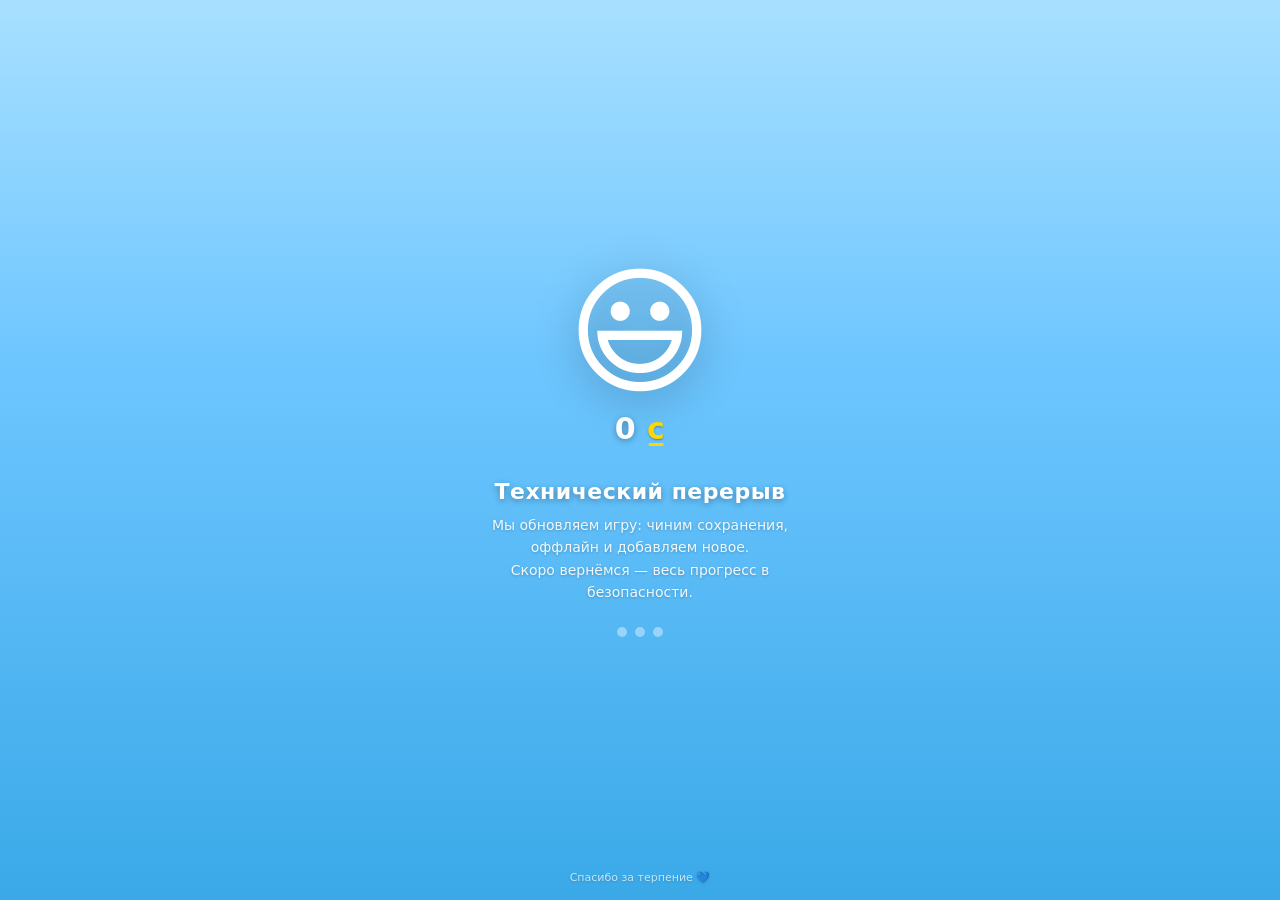
<file: index.html>
<!DOCTYPE html>
<html lang="ru">
<head>
<meta charset="UTF-8">
<meta name="viewport" content="width=device-width, initial-scale=1.0, user-scalable=no, viewport-fit=cover">
<meta name="theme-color" content="#3aa9e8">
<title>Смайлик Кликер — технический перерыв</title>
<script src="https://telegram.org/js/telegram-web-app.js"></script>
<style>
  * { box-sizing: border-box; margin: 0; padding: 0; -webkit-tap-highlight-color: transparent; }
  html, body {
    height: 100%;
    font-family: 'Segoe UI', system-ui, -apple-system, sans-serif;
    user-select: none;
    overflow: hidden;
  }
  body {
    background: linear-gradient(180deg, #a8e0ff 0%, #6ec6ff 40%, #3aa9e8 100%);
    color: #fff;
    display: flex;
    flex-direction: column;
    align-items: center;
    justify-content: center;
    height: 100vh;
    height: 100dvh;
    padding: 24px;
    text-align: center;
  }

  .smiley {
    font-size: 140px;
    line-height: 1;
    filter: drop-shadow(0 8px 20px rgba(0,0,0,0.3));
    animation: breathe 3s ease-in-out infinite;
    cursor: pointer;
  }
  .smiley:active { transform: scale(0.92); transition: transform 0.1s; }
  @keyframes breathe {
    0%, 100% { transform: scale(1) rotate(0deg); }
    50%      { transform: scale(1.08) rotate(-3deg); }
  }

  .counter {
    font-size: 30px;
    font-weight: 800;
    margin-top: 8px;
    text-shadow: 0 2px 6px rgba(0,0,0,0.3);
    letter-spacing: 0.5px;
    min-height: 40px;
  }
  .counter .coin {
    display: inline-block;
    font-weight: 900;
    color: #ffd700;
    text-shadow: 0 1px 2px rgba(0,0,0,0.3);
    position: relative;
    line-height: 1;
  }
  .counter .coin::after {
    content: '';
    position: absolute;
    bottom: -2px; left: 50%; transform: translateX(-50%);
    width: 80%; height: 3px;
    background: #ffd700; border-radius: 2px;
  }

  .title {
    font-size: 22px;
    font-weight: 800;
    margin-top: 28px;
    text-shadow: 0 2px 6px rgba(0,0,0,0.3);
    letter-spacing: 0.5px;
  }

  .subtitle {
    font-size: 14px;
    opacity: 0.9;
    margin-top: 10px;
    line-height: 1.6;
    max-width: 320px;
    text-shadow: 0 1px 3px rgba(0,0,0,0.25);
  }

  .dots {
    display: flex;
    gap: 8px;
    margin-top: 24px;
  }
  .dot {
    width: 10px; height: 10px;
    border-radius: 50%;
    background: #fff;
    opacity: 0.4;
    animation: dotPulse 1.4s ease-in-out infinite;
  }
  .dot:nth-child(2) { animation-delay: 0.2s; }
  .dot:nth-child(3) { animation-delay: 0.4s; }
  @keyframes dotPulse {
    0%, 100% { opacity: 0.3; transform: scale(1); }
    50%      { opacity: 1;   transform: scale(1.3); }
  }

  .footer {
    position: fixed;
    bottom: calc(16px + env(safe-area-inset-bottom));
    left: 0; right: 0;
    text-align: center;
    font-size: 11px;
    opacity: 0.7;
    text-shadow: 0 1px 3px rgba(0,0,0,0.25);
    padding: 0 16px;
  }

  /* ===== Кнопка предрелиза (только для тестера) ===== */
  #tester-pre-btn {
    display: none;
    position: fixed;
    top: calc(20px + env(safe-area-inset-top));
    right: 16px;
    z-index: 100;
    background: linear-gradient(90deg, #ff8c00, #ffd700);
    color: #1a1a2e;
    border: 2px solid #ffd700;
    border-radius: 14px;
    padding: 10px 14px;
    font-size: 13px;
    font-weight: 800;
    cursor: pointer;
    box-shadow: 0 6px 20px rgba(0,0,0,0.3);
    font-family: inherit;
  }
  #tester-pre-btn:active {
    transform: scale(0.95);
  }
</style>
</head>
<body>

  <!-- Кнопка предрелиза (скрыта, показывается тестеру) -->
  <button id="tester-pre-btn" onclick="location.href='index-pre.html'">🧪 Предрелиз</button>

  <div class="smiley" id="smiley">😃</div>
  <div class="counter" id="counter">0 <span class="coin">c</span></div>

  <div class="title">Технический перерыв</div>
  <div class="subtitle">
    Мы обновляем игру: чиним сохранения, оффлайн и добавляем новое.<br>
    Скоро вернёмся — весь прогресс в безопасности.
  </div>

  <div class="dots">
    <div class="dot"></div>
    <div class="dot"></div>
    <div class="dot"></div>
  </div>

  <div class="footer">Спасибо за терпение 💙</div>

<script>
  // Telegram init
  const tg = window.Telegram?.WebApp;
  if (tg) { try { tg.ready(); tg.expand(); } catch (e) {} }

  // ⚠️ НЕ трогаем localStorage (данные под 'smileyClickerSave_v5')

  /* ===== Проверка тестера → показать кнопку ===== */
  const TESTER_USERNAMES = ['bocck4056', 'DAN_1_HOMEP'];
  const TESTER_IDS = [];
  const user = tg?.initDataUnsafe?.user;
  const isTester = user && (
    (user.username && TESTER_USERNAMES.includes(user.username)) ||
    (user.id && TESTER_IDS.includes(user.id))
  );
  if (isTester) {
    const btn = document.getElementById('tester-pre-btn');
    if (btn) btn.style.display = 'block';
  }

  /* ===== Декоративный счётчик ===== */
  let count = 0;
  const counterEl = document.getElementById('counter');
  const smileyEl = document.getElementById('smiley');

  smileyEl.addEventListener('click', () => {
    count += 1;
    counterEl.innerHTML = count.toLocaleString('ru-RU').replace(/,/g, ' ') + ' <span class="coin">c</span>';
    if (tg?.HapticFeedback) {
      try { tg.HapticFeedback.impactOccurred('light'); } catch (e) {}
    }
    smileyEl.style.animation = 'none';
    void smileyEl.offsetWidth;
    smileyEl.style.animation = 'breathe 3s ease-in-out infinite';
  });
</script>
</body>
</html>
</file>
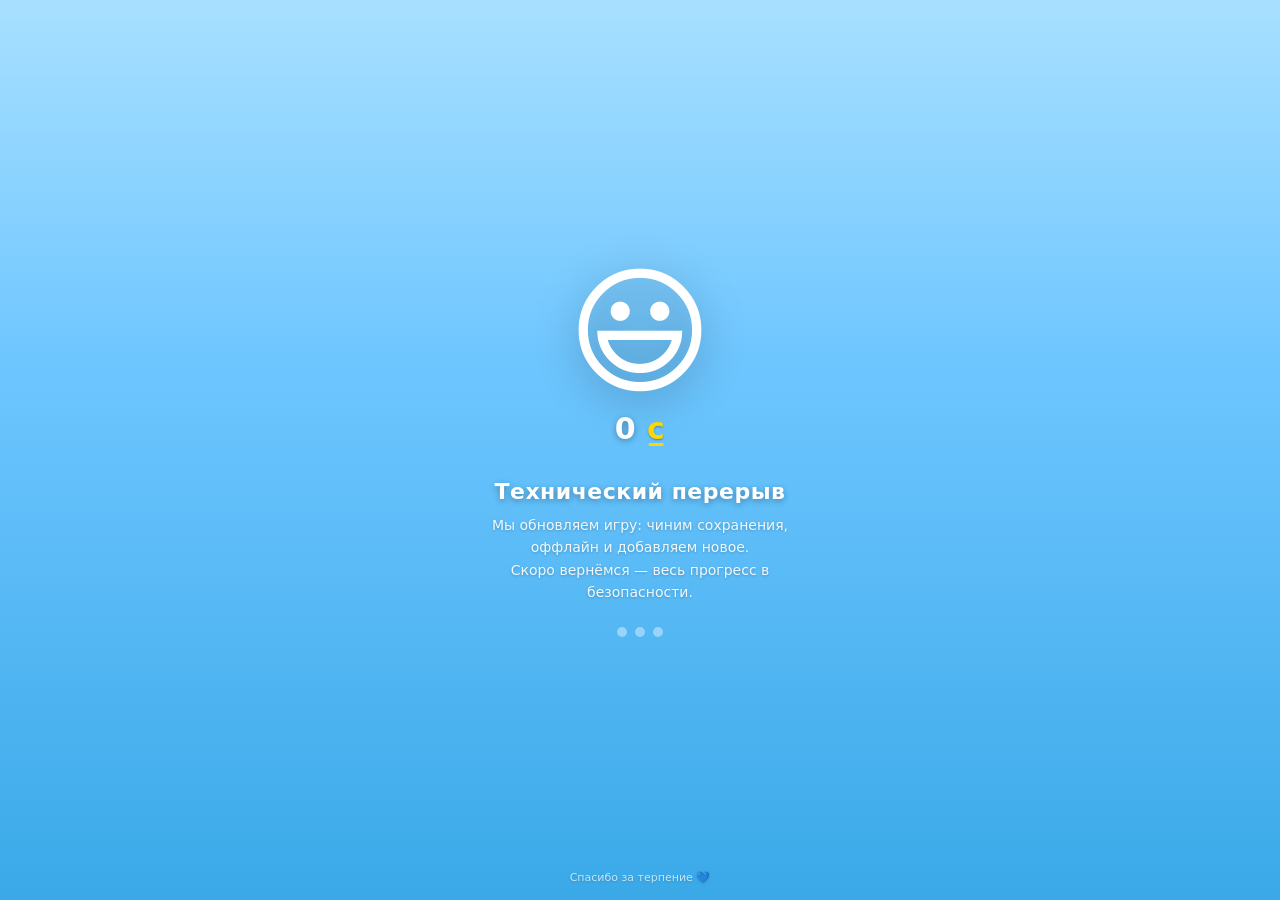
<file: index-fix.html>
<!DOCTYPE html>
<html lang="ru">
<head>
<meta charset="UTF-8">
<meta name="viewport" content="width=device-width, initial-scale=1.0, user-scalable=no, viewport-fit=cover">
<meta name="theme-color" content="#3aa9e8">
<title>Смайлик Кликер — технический перерыв</title>
<script src="https://telegram.org/js/telegram-web-app.js"></script>
<style>
  * { box-sizing: border-box; margin: 0; padding: 0; -webkit-tap-highlight-color: transparent; }
  html, body {
    height: 100%;
    font-family: 'Segoe UI', system-ui, -apple-system, sans-serif;
    user-select: none;
    overflow: hidden;
  }
  body {
    background: linear-gradient(180deg, #a8e0ff 0%, #6ec6ff 40%, #3aa9e8 100%);
    color: #fff;
    display: flex;
    flex-direction: column;
    align-items: center;
    justify-content: center;
    height: 100vh;
    height: 100dvh;
    padding: 24px;
    text-align: center;
  }

  /* Смайлик — «дышит» */
  .smiley {
    font-size: 140px;
    line-height: 1;
    filter: drop-shadow(0 8px 20px rgba(0,0,0,0.3));
    animation: breathe 3s ease-in-out infinite;
    cursor: pointer;
    user-select: none;
  }
  .smiley:active { transform: scale(0.92); transition: transform 0.1s; }
  @keyframes breathe {
    0%, 100% { transform: scale(1) rotate(0deg); }
    50%      { transform: scale(1.08) rotate(-3deg); }
  }

  /* Счётчик — декоративный */
  .counter {
    font-size: 30px;
    font-weight: 800;
    margin-top: 8px;
    text-shadow: 0 2px 6px rgba(0,0,0,0.3);
    letter-spacing: 0.5px;
    min-height: 40px;
  }
  .counter .coin {
    display: inline-block;
    font-weight: 900;
    color: #ffd700;
    text-shadow: 0 1px 2px rgba(0,0,0,0.3);
    position: relative;
    line-height: 1;
  }
  .counter .coin::after {
    content: '';
    position: absolute;
    bottom: -2px; left: 50%; transform: translateX(-50%);
    width: 80%; height: 3px;
    background: #ffd700; border-radius: 2px;
  }

  /* Заголовок */
  .title {
    font-size: 22px;
    font-weight: 800;
    margin-top: 28px;
    text-shadow: 0 2px 6px rgba(0,0,0,0.3);
    letter-spacing: 0.5px;
  }

  /* Подзаголовок */
  .subtitle {
    font-size: 14px;
    opacity: 0.9;
    margin-top: 10px;
    line-height: 1.6;
    max-width: 320px;
    text-shadow: 0 1px 3px rgba(0,0,0,0.25);
  }

  /* Точки-загрузка */
  .dots {
    display: flex;
    gap: 8px;
    margin-top: 24px;
  }
  .dot {
    width: 10px; height: 10px;
    border-radius: 50%;
    background: #fff;
    opacity: 0.4;
    animation: dotPulse 1.4s ease-in-out infinite;
  }
  .dot:nth-child(2) { animation-delay: 0.2s; }
  .dot:nth-child(3) { animation-delay: 0.4s; }
  @keyframes dotPulse {
    0%, 100% { opacity: 0.3; transform: scale(1); }
    50%      { opacity: 1;   transform: scale(1.3); }
  }

  /* Мелкий текст внизу */
  .footer {
    position: fixed;
    bottom: calc(16px + env(safe-area-inset-bottom));
    left: 0; right: 0;
    text-align: center;
    font-size: 11px;
    opacity: 0.7;
    text-shadow: 0 1px 3px rgba(0,0,0,0.25);
    padding: 0 16px;
  }
</style>
</head>
<body>

  <div class="smiley" id="smiley">😃</div>

  <div class="counter" id="counter">0 <span class="coin">c</span></div>

  <div class="title">Технический перерыв</div>
  <div class="subtitle">
    Мы обновляем игру: чиним сохранения, оффлайн и добавляем новое.<br>
    Скоро вернёмся — весь прогресс в безопасности.
  </div>

  <div class="dots">
    <div class="dot"></div>
    <div class="dot"></div>
    <div class="dot"></div>
  </div>

  <div class="footer">Спасибо за терпение 💙</div>

<script>
  // Telegram init (только для expand — чтобы заглушка была на весь экран)
  const tg = window.Telegram?.WebApp;
  if (tg) { try { tg.ready(); tg.expand(); } catch (e) {} }

  // ⚠️ ВАЖНО: НЕ трогаем localStorage. Никаких save/load/clear.
  // Данные игроков лежат под ключом 'smileyClickerSave' (или '_v5' — старый)
  // и останутся нетронутыми, пока мы их не перезапишем в новой версии.

  // Декоративный счётчик — просто «тикает» для живости.
  // Ничего не сохраняет, ни на что не влияет.
  let count = 0;
  const counterEl = document.getElementById('counter');
  const smileyEl = document.getElementById('smiley');

  smileyEl.addEventListener('click', () => {
    count += 1;
    counterEl.innerHTML = count.toLocaleString('ru-RU').replace(/,/g, ' ') + ' <span class="coin">c</span>';
    // лёгкая вибрация, если доступна
    if (tg?.HapticFeedback) {
      try { tg.HapticFeedback.impactOccurred('light'); } catch (e) {}
    }
    // «поп»-анимация
    smileyEl.style.animation = 'none';
    void smileyEl.offsetWidth;
    smileyEl.style.animation = 'breathe 3s ease-in-out infinite';
  });
</script>
</body>
</html>
</file>
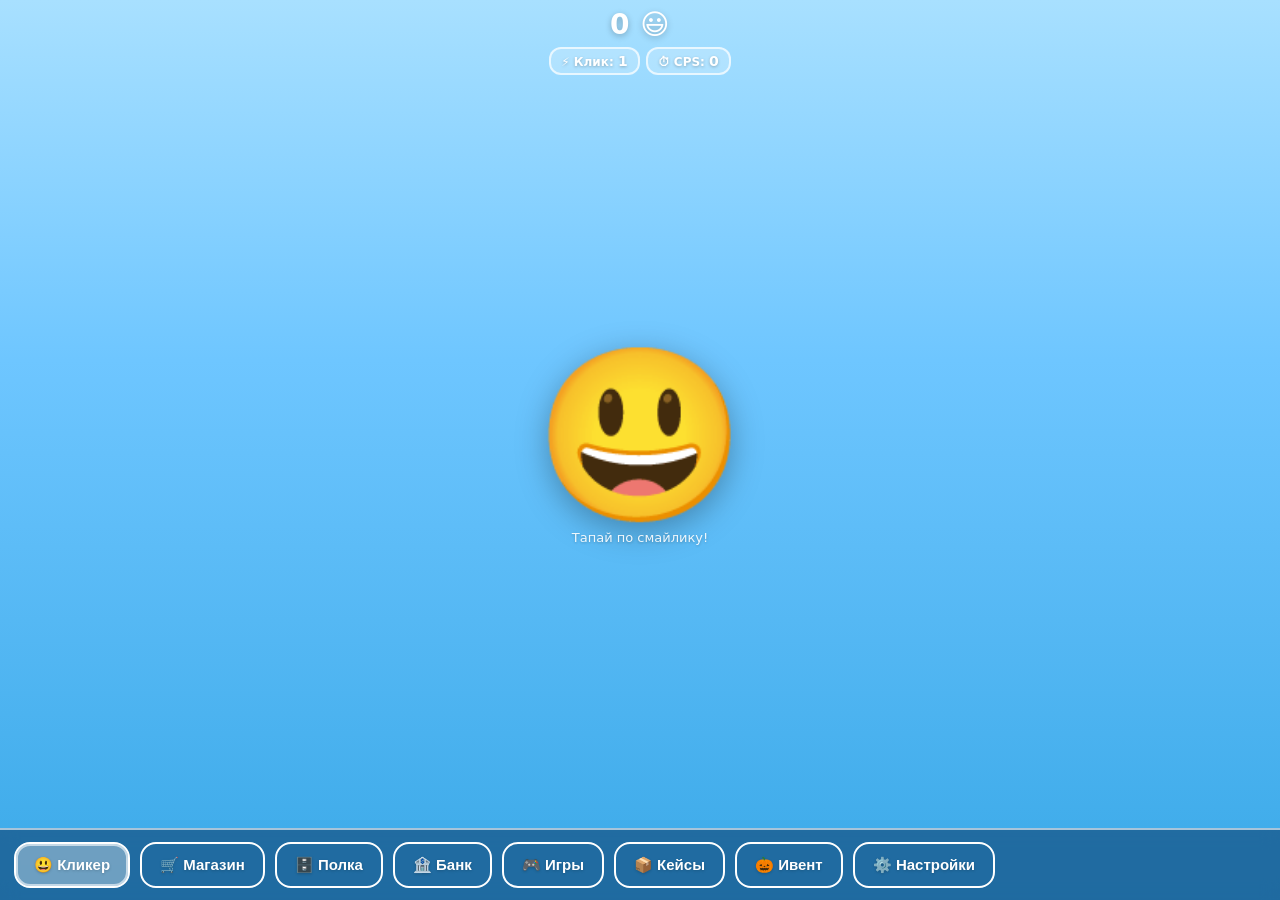
<file: index-old.html>
<!DOCTYPE html>
<html lang="ru">
<head>
<meta charset="UTF-8">
<meta name="viewport" content="width=device-width, initial-scale=1.0, user-scalable=no, viewport-fit=cover">
<title>Смайлик Кликер 😃</title>
<script src="https://telegram.org/js/telegram-web-app.js"></script>
<style>
  * { box-sizing: border-box; margin: 0; padding: 0; -webkit-tap-highlight-color: transparent; }
  html, body { height: 100%; font-family: 'Segoe UI', system-ui, -apple-system, sans-serif; user-select: none; overflow: hidden; }
  body {
    background: linear-gradient(180deg, #a8e0ff 0%, #6ec6ff 40%, #3aa9e8 100%);
    color: #fff; display: flex; flex-direction: column;
    height: 100vh; height: 100dvh; transition: background 0.5s ease; position: relative;
  }

  /* ===== Themes ===== */
  body.theme-winter   { background: linear-gradient(180deg, #e8f4ff 0%, #b8dfff 50%, #8fc7f0 100%); color: #234; }
  body.theme-winter .tab, body.theme-winter .btn { border-color: #4a7ab0; color: #234; }
  body.theme-winter .tab.active { background: rgba(74,122,176,0.25); }
  body.theme-winter .stat-pill { border-color: #4a7ab0; background: rgba(74,122,176,0.15); color: #234; }
  body.theme-winter .card { border-color: rgba(74,122,176,0.6); background: rgba(255,255,255,0.4); }
  body.theme-winter .tabs-wrap { background: rgba(200,225,245,0.8); border-top-color: #4a7ab0; }
  body.theme-winter .balance, body.theme-winter .section-title, body.theme-winter .buff-line { color: #234; }

  body.theme-autumn   { background: linear-gradient(180deg, #ffd89b 0%, #ff9e3d 50%, #d9691e 100%); }
  body.theme-autumn .tab, body.theme-autumn .btn { border-color: #fff3c0; color: #fff3c0; }
  body.theme-autumn .tabs-wrap { background: rgba(150, 60, 10, 0.65); border-top-color: #fff3c0; }

  body.theme-dark     { background: linear-gradient(180deg, #1a1a2e 0%, #16213e 50%, #0f0f1e 100%); }
  body.theme-dark .tab, body.theme-dark .btn { border-color: #7a7a9e; color: #c8c8e0; }
  body.theme-dark .card { border-color: rgba(122,122,158,0.5); background: rgba(60,60,90,0.3); }
  body.theme-dark .tabs-wrap { background: rgba(10,10,20,0.85); border-top-color: #7a7a9e; }
  body.theme-dark .stat-pill { border-color: #7a7a9e; background: rgba(60,60,90,0.3); }

  body.theme-halloween { background: linear-gradient(180deg, #1a0f00 0%, #3d1f00 40%, #6b2c00 100%); }
  body.theme-halloween .tab, body.theme-halloween .btn { border-color: #ff8c00; color: #ffd18c; }
  body.theme-halloween .tab.active { background: rgba(255,140,0,0.35); }
  body.theme-halloween .card { border-color: rgba(255,140,0,0.7); background: rgba(255,140,0,0.1); }
  body.theme-halloween .section-title { color: #ffb347; }
  body.theme-halloween .stat-pill { border-color: #ff8c00; background: rgba(255,140,0,0.2); }
  body.theme-halloween .tabs-wrap { background: rgba(40, 15, 0, 0.8); border-top-color: #ff8c00; }

  .weather-layer { position: fixed; inset: 0; pointer-events: none; z-index: 0; overflow: hidden; }
  .snowflake, .leaf, .spider { position: absolute; top: -50px; animation: fall linear infinite; }
  @keyframes fall { 0% { transform: translateY(-50px) rotate(0deg); opacity: 0.9; } 100% { transform: translateY(110vh) rotate(360deg); opacity: 0.6; } }
  @keyframes crawl { 0% { transform: translate(0,0) rotate(0deg); } 25% { transform: translate(30px, 50px) rotate(20deg); } 50% { transform: translate(-20px, 90px) rotate(-15deg); } 75% { transform: translate(40px, 130px) rotate(25deg); } 100% { transform: translate(0, 180px) rotate(0deg); } }

  header { text-align: center; padding: 8px 12px 4px; flex-shrink: 0; position: relative; z-index: 2; }
  .balance { font-size: 28px; font-weight: 800; text-shadow: 0 2px 6px rgba(0,0,0,0.25); letter-spacing: 0.5px; cursor: pointer; }
  .stats-block { margin-top: 6px; display: flex; justify-content: center; gap: 6px; flex-wrap: wrap; font-size: 12px; font-weight: 700; }
  .stat-pill { background: rgba(255,255,255,0.2); border: 2px solid rgba(255,255,255,0.7); border-radius: 12px; padding: 4px 10px; text-shadow: 0 1px 3px rgba(0,0,0,0.25); white-space: nowrap; }
  .stat-pill b { font-size: 14px; }
  .buff-line { font-size: 11px; opacity: 0.95; margin-top: 4px; text-shadow: 0 1px 3px rgba(0,0,0,0.25); min-height: 14px; }

  .content { flex: 1; overflow-y: auto; padding: 8px 12px 110px; min-height: 0; -webkit-overflow-scrolling: touch; position: relative; z-index: 1; }
  .content::-webkit-scrollbar { width: 0; }
  .main-centered { min-height: 100%; display: flex; flex-direction: column; align-items: center; justify-content: center; gap: 10px; padding: 10px 0; }

  #smiley { font-size: 170px; line-height: 1; background: transparent; border: none; cursor: pointer; filter: drop-shadow(0 8px 16px rgba(0,0,0,0.3)); transition: transform 0.08s; padding: 0; }
  #smiley:active { transform: scale(0.9); }
  #smiley.pop { animation: pop 0.18s ease; }
  @keyframes pop { 0% { transform: scale(1); } 50% { transform: scale(1.15) rotate(-4deg); } 100% { transform: scale(1); } }
  .click-hint { font-size: 13px; opacity: 0.9; text-shadow: 0 1px 3px rgba(0,0,0,0.25); }
  .float-num { position: fixed; pointer-events: none; font-weight: 800; font-size: 22px; color: #fff; text-shadow: 0 2px 6px rgba(0,0,0,0.4); animation: floatUp 0.9s ease-out forwards; z-index: 999; }
  @keyframes floatUp { 0% { transform: translate(-50%, 0) scale(1); opacity: 1; } 100% { transform: translate(-50%, -80px) scale(1.3); opacity: 0; } }

  .spider-burst { position: fixed; font-size: 26px; pointer-events: none; z-index: 998; animation: spiderRun 0.8s ease-out forwards; }
  @keyframes spiderRun { 0% { transform: translate(-50%,-50%) rotate(0deg) scale(1); opacity: 1; } 100% { transform: translate(calc(-50% + var(--dx)), calc(-50% + var(--dy))) rotate(var(--rot)) scale(0.6); opacity: 0; } }

  .card { background: rgba(255,255,255,0.15); border: 2px solid rgba(255,255,255,0.6); border-radius: 16px; padding: 12px 14px; margin-bottom: 10px; display: flex; align-items: center; justify-content: space-between; gap: 10px; backdrop-filter: blur(3px); }
  .card-info { flex: 1; min-width: 0; }
  .card-title { font-weight: 700; font-size: 15px; }
  .card-sub { font-size: 12px; opacity: 0.9; margin-top: 2px; }
  .btn { background: transparent; border: 2px solid #fff; border-radius: 14px; color: #fff; padding: 10px 14px; font-size: 14px; font-weight: 700; cursor: pointer; transition: background 0.15s, transform 0.1s; white-space: nowrap; text-shadow: 0 1px 3px rgba(0,0,0,0.2); }
  .btn:active { transform: scale(0.95); }
  .btn:disabled { opacity: 0.45; cursor: not-allowed; transform: none; }
  .btn.big { padding: 14px 22px; font-size: 16px; }
  .btn.danger { border-color: #ff9c9c; color: #ffdddd; }

  .reward-grid { display: grid; grid-template-columns: repeat(4, 1fr); gap: 8px; margin-bottom: 14px; }
  .reward-day { background: rgba(255,255,255,0.15); border: 2px solid rgba(255,255,255,0.6); border-radius: 14px; padding: 10px 4px; text-align: center; font-size: 12px; }
  .reward-day .day { font-weight: 800; font-size: 12px; opacity: 0.9; }
  .reward-day .amt { font-weight: 800; font-size: 13px; margin-top: 4px; word-break: break-all; }
  .reward-day.claimed { background: rgba(255,255,255,0.35); opacity: 0.65; }
  .reward-day.today { box-shadow: 0 0 0 3px #fff, 0 0 14px rgba(255,255,255,0.7); }
  .reward-day.claimed::after { content: '✓'; display: block; font-size: 11px; margin-top: 2px; }

  .codes-row { display: flex; gap: 8px; margin-bottom: 14px; }
  .codes-row input { flex: 1; background: rgba(255,255,255,0.15); border: 2px solid #fff; border-radius: 14px; color: #fff; padding: 12px 14px; font-size: 15px; outline: none; }
  .codes-row input::placeholder { color: rgba(255,255,255,0.7); }

  .case-visual { font-size: 80px; text-align: center; padding: 16px; animation: shake 2.5s infinite; }
  @keyframes shake { 0%, 90%, 100% { transform: rotate(0); } 92% { transform: rotate(-6deg) scale(1.05); } 94% { transform: rotate(6deg) scale(1.05); } 96% { transform: rotate(-4deg) scale(1.03); } 98% { transform: rotate(4deg) scale(1.03); } }
  .case-opening { font-size: 90px; text-align: center; padding: 20px; animation: spinpop 0.6s ease; }
  @keyframes spinpop { 0% { transform: rotate(0) scale(0.3); opacity: 0; } 60% { transform: rotate(360deg) scale(1.3); opacity: 1; } 100% { transform: rotate(720deg) scale(1); } }
  .drop-pool { display: flex; justify-content: center; gap: 14px; font-size: 28px; margin: 10px 0; flex-wrap: wrap; }
  .drop-pool .chance { font-size: 10px; display: block; text-align: center; opacity: 0.8; }

  .section-title { font-size: 14px; font-weight: 800; opacity: 0.95; margin: 6px 4px 8px; text-shadow: 0 1px 3px rgba(0,0,0,0.25); letter-spacing: 0.5px; }
  .slots { display: grid; grid-template-columns: repeat(auto-fill, minmax(80px, 1fr)); gap: 10px; margin-bottom: 8px; }
  .slot { aspect-ratio: 1; background: rgba(255,255,255,0.15); border: 2px dashed rgba(255,255,255,0.7); border-radius: 16px; display: flex; align-items: center; justify-content: center; font-size: 44px; cursor: pointer; transition: transform 0.1s, background 0.15s; position: relative; }
  .slot.filled { border-style: solid; background: rgba(255,255,255,0.3); }
  .slot:active { transform: scale(0.94); }
  .slot .empty-label { font-size: 11px; opacity: 0.7; font-weight: 700; }
  .slot .buff-badge, .inv-item .buff-badge, .hal-item .buff-badge { position: absolute; bottom: 3px; left: 50%; transform: translateX(-50%); font-size: 9px; background: rgba(0,0,0,0.45); padding: 2px 6px; border-radius: 8px; font-weight: 700; white-space: nowrap; max-width: 92%; overflow: hidden; text-overflow: ellipsis; }
  .inventory { display: grid; grid-template-columns: repeat(auto-fill, minmax(70px, 1fr)); gap: 10px; }
  .inv-item { aspect-ratio: 1; background: rgba(255,255,255,0.2); border: 2px solid #fff; border-radius: 16px; display: flex; align-items: center; justify-content: center; font-size: 40px; cursor: pointer; transition: transform 0.1s, background 0.15s; position: relative; }
  .inv-item:active { transform: scale(0.94); }
  .inv-item.on-shelf { background: rgba(120, 220, 120, 0.4); box-shadow: 0 0 12px rgba(120,220,120,0.7); }
  .inv-item.gold { background: rgba(255, 215, 0, 0.35); border-color: #ffd700; }
  .inv-item.gold.on-shelf { background: rgba(255, 215, 0, 0.55); }
  .inv-item.legendary { background: rgba(200, 100, 255, 0.35); border-color: #d97aff; }
  .empty-msg { text-align: center; opacity: 0.8; font-size: 13px; padding: 16px; }

  #toast-wrap { position: fixed; bottom: 110px; left: 50%; transform: translateX(-50%); display: flex; flex-direction: column; gap: 8px; z-index: 1000; pointer-events: none; width: 90%; max-width: 340px; }
  .toast { background: rgba(30, 90, 150, 0.92); border: 2px solid #fff; border-radius: 14px; padding: 10px 16px; font-size: 13px; font-weight: 700; text-align: center; animation: toastIn 0.3s ease, toastOut 0.3s ease 2.2s forwards; text-shadow: 0 1px 2px rgba(0,0,0,0.3); box-shadow: 0 6px 20px rgba(0,0,0,0.25); }
  @keyframes toastIn { from { transform: translateY(30px); opacity: 0; } to { transform: translateY(0); opacity: 1; } }
  @keyframes toastOut { to { transform: translateY(-20px); opacity: 0; } }

  .tabs-wrap { position: fixed; bottom: 0; left: 0; right: 0; background: rgba(20, 80, 130, 0.7); backdrop-filter: blur(8px); border-top: 2px solid rgba(255,255,255,0.6); overflow-x: auto; overflow-y: hidden; scrollbar-width: none; padding: 12px 10px calc(12px + env(safe-area-inset-bottom)); z-index: 100; -webkit-overflow-scrolling: touch; transition: background 0.4s, border-color 0.4s; }
  .tabs-wrap::-webkit-scrollbar { display: none; }
  .tabs { display: inline-flex; gap: 10px; padding: 0 4px; }
  .tab { flex-shrink: 0; background: transparent; border: 2px solid #fff; border-radius: 16px; color: #fff; padding: 12px 18px; font-size: 15px; font-weight: 700; cursor: pointer; transition: background 0.15s, transform 0.1s; white-space: nowrap; text-shadow: 0 1px 3px rgba(0,0,0,0.2); }
  .tab:active { transform: scale(0.95); }
  .tab.active { background: rgba(255,255,255,0.35); box-shadow: 0 0 0 2px rgba(255,255,255,0.6) inset; }

  .modal-bg { position: fixed; inset: 0; background: rgba(0,0,0,0.6); display: flex; align-items: center; justify-content: center; z-index: 500; padding: 16px; animation: fadeIn 0.2s ease; }
  @keyframes fadeIn { from { opacity: 0; } to { opacity: 1; } }
  .modal { background: linear-gradient(180deg, #6ec6ff 0%, #3aa9e8 100%); border: 3px solid #fff; border-radius: 22px; padding: 20px; width: 100%; max-width: 380px; text-align: center; box-shadow: 0 20px 60px rgba(0,0,0,0.4); animation: modalIn 0.25s ease; max-height: 88vh; overflow-y: auto; }
  @keyframes modalIn { from { transform: scale(0.85); opacity: 0; } to { transform: scale(1); opacity: 1; } }
  .modal-emoji { font-size: 90px; line-height: 1; margin-bottom: 10px; }
  .modal-title { font-size: 20px; font-weight: 800; margin-bottom: 8px; }
  .modal-desc { font-size: 13px; opacity: 0.95; margin-bottom: 14px; line-height: 1.5; }
  .modal-actions { display: flex; flex-direction: column; gap: 8px; }
  .modal-actions .btn { width: 100%; }

  .crash-chart-wrap { background: rgba(255,255,255,0.15); border: 2px solid rgba(255,255,255,0.6); border-radius: 16px; padding: 10px; margin-bottom: 10px; position: relative; }
  #crashCanvas { width: 100%; height: 180px; display: block; }
  .crash-mult { position: absolute; top: 10px; left: 50%; transform: translateX(-50%); font-size: 34px; font-weight: 900; text-shadow: 0 2px 8px rgba(0,0,0,0.4); pointer-events: none; }
  .crash-mult.crashed { color: #ff6b6b; }
  .crash-history { display: flex; gap: 6px; flex-wrap: wrap; margin-bottom: 10px; font-size: 11px; font-weight: 700; }
  .crash-history span { background: rgba(255,255,255,0.2); border: 2px solid rgba(255,255,255,0.6); border-radius: 10px; padding: 3px 8px; }
  .crash-history span.high { border-color: #9cff9c; }
  .crash-history span.low { border-color: #ff9c9c; }
  .bet-input-row { display: flex; gap: 8px; margin-bottom: 8px; }
  .bet-input-row input { flex: 1; background: rgba(255,255,255,0.15); border: 2px solid #fff; border-radius: 14px; color: #fff; padding: 12px 14px; font-size: 15px; outline: none; }
  .quick-bets { display: grid; grid-template-columns: repeat(5, 1fr); gap: 6px; margin-bottom: 10px; }
  .quick-bets .btn { padding: 8px 2px; font-size: 12px; }

  .door-wrap { display: flex; flex-direction: column; align-items: center; padding: 14px 0; position: relative; }
  .door-visual { font-size: 140px; line-height: 1; transition: transform 0.3s; filter: drop-shadow(0 8px 20px rgba(255,140,0,0.4)); cursor: pointer; }
  .door-visual.opening { animation: doorOpen 0.9s ease forwards; }
  @keyframes doorOpen { 0% { transform: perspective(400px) rotateY(0deg); } 60% { transform: perspective(400px) rotateY(-70deg) scale(1.1); } 100% { transform: perspective(400px) rotateY(-90deg) scale(1.2); opacity: 0.3; } }
  .knock-anim { position: fixed; font-size: 28px; font-weight: 900; color: #fff; text-shadow: 0 2px 10px #ff6b00, 0 0 20px #ff6b00; pointer-events: none; z-index: 600; animation: knockAnim 1s ease forwards; }
  @keyframes knockAnim { 0% { transform: scale(0.5) rotate(var(--r, 0deg)); opacity: 0; } 20% { transform: scale(1.4) rotate(var(--r, 0deg)); opacity: 1; } 60% { transform: scale(1.2) rotate(var(--r, 0deg)); opacity: 1; } 100% { transform: scale(0.8) rotate(var(--r, 0deg)); opacity: 0; } }
  .candy-display { font-size: 18px; font-weight: 800; text-align: center; margin: 4px 0 12px; }
  .candy-display b { color: #ffb347; font-size: 22px; }
  .hal-grid { display: grid; grid-template-columns: repeat(auto-fill, minmax(80px, 1fr)); gap: 10px; }
  .hal-item { aspect-ratio: 1; background: rgba(255,140,0,0.15); border: 2px solid #ff8c00; border-radius: 16px; display: flex; align-items: center; justify-content: center; font-size: 44px; cursor: pointer; position: relative; transition: transform 0.1s; }
  .hal-item:active { transform: scale(0.94); }
  .hal-item.active { background: rgba(255, 140, 0, 0.55); box-shadow: 0 0 16px rgba(255,140,0,0.9); }
  .gadost-overlay { position: fixed; inset: 0; background: #000; display: flex; align-items: center; justify-content: center; z-index: 5000; pointer-events: none; animation: gadostFade 5s ease forwards; }
  .gadost-text { font-size: 72px; font-weight: 900; color: #ff0000; text-shadow: 0 0 30px #ff0000, 0 0 60px #ff0000; letter-spacing: 4px; animation: gadostGlitch 0.15s infinite alternate; }
  @keyframes gadostFade { 0% { opacity: 0; } 5% { opacity: 1; } 90% { opacity: 1; } 100% { opacity: 0; } }
  @keyframes gadostGlitch { 0% { transform: translate(0,0); } 100% { transform: translate(4px,-3px); } }

  .theme-grid { display: grid; grid-template-columns: repeat(2, 1fr); gap: 10px; margin-bottom: 14px; }
  .theme-card { aspect-ratio: 1.4; border-radius: 18px; border: 3px solid #fff; cursor: pointer; display: flex; flex-direction: column; align-items: center; justify-content: center; gap: 4px; font-weight: 800; font-size: 13px; transition: transform 0.1s; position: relative; overflow: hidden; padding: 10px; text-align: center; }
  .theme-card:active { transform: scale(0.96); }
  .theme-card.active { box-shadow: 0 0 0 4px #fff, 0 0 20px rgba(255,255,255,0.8); }
  .theme-card .big-emoji { font-size: 40px; }
  .theme-card.locked { opacity: 0.45; }
  .theme-default-preview  { background: linear-gradient(180deg, #a8e0ff, #3aa9e8); }
  .theme-winter-preview   { background: linear-gradient(180deg, #e8f4ff, #8fc7f0); color: #234; }
  .theme-autumn-preview   { background: linear-gradient(180deg, #ffd89b, #d9691e); }
  .theme-dark-preview     { background: linear-gradient(180deg, #1a1a2e, #0f0f1e); }
  .theme-halloween-preview{ background: linear-gradient(180deg, #1a0f00, #6b2c00); }

  .ach-item { display: flex; align-items: center; gap: 10px; background: rgba(255,255,255,0.12); border: 2px solid rgba(255,255,255,0.5); border-radius: 14px; padding: 10px 12px; margin-bottom: 8px; }
  .ach-item.done { background: rgba(120, 220, 120, 0.25); border-color: #9cff9c; }
  .ach-icon { font-size: 28px; flex-shrink: 0; }
  .ach-info { flex: 1; min-width: 0; }
  .ach-title { font-weight: 800; font-size: 13px; }
  .ach-desc { font-size: 11px; opacity: 0.9; }
  .ach-progress { font-size: 11px; opacity: 0.7; margin-top: 2px; }

  .quest-item { display: flex; align-items: center; gap: 10px; background: rgba(255,255,255,0.12); border: 2px solid rgba(255,255,255,0.5); border-radius: 14px; padding: 12px; margin-bottom: 8px; }
  .quest-item.done { background: rgba(120, 220, 120, 0.25); border-color: #9cff9c; }
  .quest-info { flex: 1; }
  .quest-title { font-weight: 800; font-size: 13px; }
  .quest-progress { font-size: 11px; opacity: 0.85; margin-top: 2px; }
  .quest-reward { font-size: 11px; font-weight: 800; color: #ffd700; }

  .craft-area { position: relative; width: 100%; height: 320px; background: rgba(0,0,0,0.2); border: 2px solid rgba(255,255,255,0.6); border-radius: 18px; overflow: hidden; margin-bottom: 12px; }
  .qte-target { position: absolute; width: 70px; height: 70px; border-radius: 50%; background: radial-gradient(circle, #fff 0%, #6ec6ff 70%); border: 3px solid #fff; box-shadow: 0 0 20px rgba(255,255,255,0.7); cursor: pointer; display: flex; align-items: center; justify-content: center; font-weight: 900; font-size: 22px; color: #1a5a8a; animation: qtePop 0.2s ease; }
  @keyframes qtePop { from { transform: scale(0); opacity: 0; } to { transform: scale(1); opacity: 1; } }
  .qte-target.hit { animation: qteHit 0.3s ease forwards; pointer-events: none; }
  @keyframes qteHit { to { transform: scale(1.8); opacity: 0; background: #9cff9c; } }
  .qte-status { text-align: center; font-size: 15px; font-weight: 800; margin-bottom: 8px; }
  .craft-info { text-align: center; font-size: 12px; opacity: 0.85; margin-bottom: 10px; }

  /* Piggy */
  .piggy-card { background: rgba(255,255,255,0.15); border: 2px solid rgba(255,255,255,0.6); border-radius: 18px; padding: 14px; margin-bottom: 14px; }
  .piggy-counter { text-align: center; font-size: 22px; font-weight: 900; margin: 4px 0 8px; text-shadow: 0 2px 6px rgba(0,0,0,0.3); }
  .piggy-counter small { font-size: 13px; opacity: 0.8; font-weight: 700; }
  .piggy-bar { height: 14px; background: rgba(0,0,0,0.25); border: 2px solid rgba(255,255,255,0.6); border-radius: 10px; overflow: hidden; margin-bottom: 12px; }
  .piggy-fill { height: 100%; width: 0%; background: linear-gradient(90deg, #ffd700, #ffb347); transition: width 0.3s ease; }
  .piggy-sources { font-size: 12px; opacity: 0.9; line-height: 1.6; margin-bottom: 10px; }

  /* Pass */
  .pass-bar { height: 12px; background: rgba(0,0,0,0.25); border: 2px solid rgba(255,255,255,0.6); border-radius: 10px; overflow: hidden; margin: 6px 0 14px; }
  .pass-fill { height: 100%; width: 0%; background: linear-gradient(90deg, #ff8c00, #ffd700); transition: width 0.3s ease; }
  .pass-level { background: rgba(255,140,0,0.1); border: 2px solid #ff8c00; border-radius: 16px; padding: 12px; margin-bottom: 10px; display: flex; align-items: center; gap: 10px; }
  .pass-level.claimed { background: rgba(120,220,120,0.2); border-color: #9cff9c; }
    .pass-level.locked { opacity: 0.55; }
  .pass-level .lvl-num { font-size: 26px; font-weight: 900; min-width: 38px; text-align: center; }
  .pass-level .lvl-info { flex: 1; min-width: 0; }
  .pass-level .lvl-title { font-weight: 800; font-size: 14px; }
  .pass-level .lvl-reward { font-size: 12px; opacity: 0.9; margin-top: 2px; }
  .pass-level .lvl-price { font-size: 12px; font-weight: 800; color: #ffd18c; margin-top: 2px; }

  /* Account */
  .acc-card { display: flex; align-items: center; gap: 12px; background: rgba(255,255,255,0.15); border: 2px solid rgba(255,255,255,0.6); border-radius: 18px; padding: 14px; margin-bottom: 14px; }
  .acc-avatar { width: 56px; height: 56px; border-radius: 50%; background: rgba(255,255,255,0.25); border: 2px solid #fff; display: flex; align-items: center; justify-content: center; font-size: 26px; flex-shrink: 0; overflow: hidden; }
  .acc-avatar img { width: 100%; height: 100%; object-fit: cover; }
  .acc-info { flex: 1; min-width: 0; }
  .acc-name { font-weight: 800; font-size: 15px; }
  .acc-id { font-size: 12px; opacity: 0.85; }
  .acc-balance { font-size: 12px; opacity: 0.9; margin-top: 2px; }
  .acc-admin-badge { color: #ffd700; font-weight: 900; }

  /* Toggle */
  .toggle-row { display: flex; align-items: center; justify-content: space-between; background: rgba(255,255,255,0.15); border: 2px solid rgba(255,255,255,0.6); border-radius: 16px; padding: 12px 14px; margin-bottom: 10px; }
  .toggle { width: 52px; height: 30px; border-radius: 15px; background: rgba(0,0,0,0.3); border: 2px solid #fff; position: relative; cursor: pointer; transition: background 0.2s; flex-shrink: 0; }
  .toggle.on { background: #4cd964; }
  .toggle::after { content: ''; position: absolute; top: 3px; left: 3px; width: 20px; height: 20px; border-radius: 50%; background: #fff; transition: transform 0.2s; }
  .toggle.on::after { transform: translateX(22px); }

  /* Animation cards */
  .anim-grid { display: grid; grid-template-columns: repeat(2, 1fr); gap: 10px; margin-bottom: 14px; }
  .anim-card { aspect-ratio: 1.6; border-radius: 16px; border: 3px solid #fff; background: rgba(255,255,255,0.15); cursor: pointer; display: flex; flex-direction: column; align-items: center; justify-content: center; gap: 4px; font-weight: 800; font-size: 13px; }
  .anim-card .big-emoji { font-size: 34px; }
  .anim-card.active { box-shadow: 0 0 0 4px #fff, 0 0 20px rgba(255,255,255,0.8); background: rgba(255,255,255,0.3); }
  .anim-card.locked { opacity: 0.45; }

  .admin-panel { border: 2px dashed #ffd700; border-radius: 16px; padding: 12px; margin-top: 10px; background: rgba(255,215,0,0.08); }
  .admin-panel .card-title { color: #ffd700; }

  @media (max-height: 640px) {
    #smiley { font-size: 130px; }
    .balance { font-size: 22px; }
    #crashCanvas { height: 140px; }
    .door-visual { font-size: 110px; }
    .craft-area { height: 260px; }
  }
</style>
</head>
<body>

<header>
  <div class="balance" id="balance">0 😃</div>
  <div class="stats-block">
    <div class="stat-pill">⚡ Клик: <b id="statClick">1</b></div>
    <div class="stat-pill">⏱ CPS: <b id="statCps">0</b></div>
  </div>
  <div class="buff-line" id="buffLine"></div>
</header>

<div class="content" id="content"></div>

<div class="tabs-wrap">
  <div class="tabs" id="tabs"></div>
</div>

<div id="toast-wrap"></div>

<script>
/* ============================================================
   ФЛАГИ СБОРКИ (пункт 0)
============================================================ */
const ENABLE_HALLOWEEN = true;
const ENABLE_ADMIN = true;
const ADMIN_USERNAMES = ['bocck4056'];
const ADMIN_IDS = [];

/* ============================================================
   TELEGRAM WEB APP
============================================================ */
const tg = window.Telegram?.WebApp;
if (tg) { try { tg.ready(); tg.expand(); } catch(e) {} }

// Пункт 7 — глобальная вибрация
function vibrate(style = 'light') {
  if (!state.vibrateEnabled) return;
  if (tg && tg.HapticFeedback) {
    try { tg.HapticFeedback.impactOccurred(style); } catch (e) {}
  }
}
function vibrateNotification(type = 'success') {
  if (!state.vibrateEnabled) return;
  if (tg && tg.HapticFeedback) {
    try { tg.HapticFeedback.notificationOccurred(type); } catch (e) {}
  }
}

/* ============================================================
   ДАННЫЕ
============================================================ */
const CLICK_UPGRADES = [
  { id: 'c1', name: 'Крепкий палец',  desc: '+1 за клик',  base: 15,    power: 1 },
  { id: 'c2', name: 'Двойной тап',     desc: '+3 за клик',  base: 100,   power: 3 },
  { id: 'c3', name: 'Мега-клик',       desc: '+10 за клик', base: 800,   power: 10 },
  { id: 'c4', name: 'Ультра-клик',     desc: '+50 за клик', base: 6000,  power: 50 },
];
const CPS_UPGRADES = [
  { id: 's1', name: 'Бот-помощник',   desc: '+1/сек',   base: 50,    power: 1 },
  { id: 's2', name: 'Ферма смайлов',  desc: '+5/сек',   base: 500,   power: 5 },
  { id: 's3', name: 'Фабрика',        desc: '+20/сек',  base: 4000,  power: 20 },
  { id: 's4', name: 'Смайл-завод',    desc: '+100/сек', base: 30000, power: 100 },
];
const SHELF_UPGRADE = { base: 1000000, mult: 10 };

const SMILEYS = {
  '😆': { tier: 'normal', buff: { clickMul: 0.25, cpsMul: 0 },    label: '+25% клик' },
  '😄': { tier: 'normal', buff: { clickMul: 0,    cpsMul: 0.50 }, label: '+50% CPS' },
  '🙂': { tier: 'normal', buff: { clickMul: 0.10, cpsMul: 0.10 }, label: '+10% всё' },
  '😇': { tier: 'gold', buff: { clickMul: 0,    cpsMul: 1.00 }, label: '+100% CPS' },
  '🤑': { tier: 'gold', buff: { clickMul: 0.75, cpsMul: 0.75 }, label: '+75% всё' },
  '🧐': { tier: 'gold', buff: { clickMul: 2.00, cpsMul: 0 },    label: '+200% клик' },
  '😎': { tier: 'gold', buff: { clickMul: 0.25, cpsMul: 0.25 }, label: '+25% всё', offline: { mul: 0.5, cap: 50000 } },
  '🏆': { tier: 'gold', buff: { clickMul: 0.50, cpsMul: 0.50 }, label: '+50% всё', offline: { mul: 1.0, cap: 250000 } },
  '🐉': { tier: 'legendary', buff: { clickMul: 3.00, cpsMul: -1.00 }, label: '+300% клик, −100% CPS' },
  '🦄': { tier: 'legendary', buff: { clickMul: 1.50, cpsMul: 1.50 }, label: '+150% всё', offline: { mul: 2.0, cap: 500000 } },
  '🔥': { tier: 'thematic', buff: { clickMul: 0,    cpsMul: 0 },    label: '+5% CPS за апгрейд', special: 'fire' },
  '💎': { tier: 'thematic', buff: { clickMul: 0,    cpsMul: 0 },    label: '+1% за смайл', special: 'diamond' },
  '🌈': { tier: 'thematic', buff: { clickMul: 0,    cpsMul: 0 },    label: '+100% конфет',    special: 'rainbow' },
  '🧊': { tier: 'thematic', buff: { clickMul: 0,    cpsMul: 0 },    label: 'заморозка цен',   special: 'freeze' },
  '⏳': { tier: 'thematic', buff: { clickMul: 0,    cpsMul: 0 },    label: '+1ч оффлайн-кап',  special: 'hourglass' },
  '🎰': { tier: 'thematic', buff: { clickMul: 0,    cpsMul: 0 },    label: '×3 удача краш',   special: 'slot' },
  '🪙': { tier: 'thematic', buff: { clickMul: 0,    cpsMul: 0 },    label: '+50% к продаже',  special: 'coin' },
  '🍀': { tier: 'thematic', buff: { clickMul: 0.25, cpsMul: 0.25 }, label: '+25% всё, +25% дроп', special: 'clover' },
};
const NORMAL_SMILEYS = ['😆', '😄', '🙂'];
const GOLD_SMILEYS = ['😇', '🤑', '🧐', '😎', '🏆'];
const LEGENDARY_SMILEYS = ['🐉', '🦄'];
const THEMATIC_SMILEYS = ['🔥', '💎', '🌈', '🧊', '⏳', '🎰', '🪙', '🍀'];
const ALL_SMILEYS = [...NORMAL_SMILEYS, ...GOLD_SMILEYS, ...LEGENDARY_SMILEYS, ...THEMATIC_SMILEYS];

const HALLOWEEN_ITEMS = {
  '👺': { name: 'Гоблин',  buff: { clickMul: 2.00, cpsMul: -0.50 }, label: '+200% клик, −50% CPS' },
  '💀': { name: 'Череп',   buff: { clickMul: -0.50, cpsMul: 1.00 }, label: '+100% CPS, −50% клик' },
  '👻': { name: 'Призрак', buff: { clickMul: 0.30, cpsMul: 0.30, noOffline: true }, label: '+30% всё, нет оффлайн' },
  '🎃': { name: 'Тыква',   buff: { clickMul: 0, cpsMul: -0.25 }, label: '−25% CPS' },
  '🩸': { name: 'Кровь',   buff: { clickMul: -0.10, cpsMul: -0.10, doubleRefund: true }, label: '−10% всё, ×2 возврат' },
  '🕷': { name: 'Паук',    buff: { clickMul: -0.25, cpsMul: 0.50 }, label: '+50% CPS, −25% клик' },
  '🧟': { name: 'Зомби',   buff: { clickMul: 0, cpsMul: 1.00, priceUp: 0.25 }, label: '+100% CPS, цены +25%' },
  '🧛': { name: 'Вампир',  buff: { clickMul: -0.50, cpsMul: 0, offlineMul: 2.0 }, label: '−50% клик, оффлайн ×2' },
};
const HALLOWEEN_LIST = Object.keys(HALLOWEEN_ITEMS);

const REWARDS = [10, 25, 50, 100, 250, 500, 1000];

const CASE_PRICE       = 10000;
const CASE_REFUND      = CASE_PRICE / 2;
const GOLD_CASE_PRICE  = 1000000;
const GOLD_CASE_REFUND = GOLD_CASE_PRICE / 2;
const LEGENDARY_CASE_PRICE = 10000000;
const LEGENDARY_CASE_REFUND = LEGENDARY_CASE_PRICE / 2;
const THEME_CASE_PRICE = 100000000;
const THEME_CASE_REFUND = THEME_CASE_PRICE / 2;
const THEMATIC_CASE_PRICE = 500000;
const THEMATIC_CASE_REFUND = THEMATIC_CASE_PRICE / 2;

const NORMAL_DROPS = [ { s: '😆', w: 33 }, { s: '😄', w: 33 }, { s: '🙂', w: 34 } ];
const GOLD_DROPS   = [ { s: '😇', w: 30 }, { s: '🤑', w: 25 }, { s: '🧐', w: 20 }, { s: '😎', w: 15 }, { s: '🏆', w: 10 } ];
const LEGENDARY_DROPS = [ { s: '🐉', w: 50 }, { s: '🦄', w: 50 } ];
const THEMATIC_DROPS = THEMATIC_SMILEYS.map(s => ({ s, w: 1 }));

// Пункт 4: Хэллоуин убран из кейса тем
const THEMES = ['winter', 'autumn', 'dark'];
const THEME_NAMES = { winter: '❄️ Зима', autumn: '🍁 Осень', halloween: '🎃 Хэллоуин', dark: '🌙 Тёмная', default: '💧 Голубая' };

const CODES = {
  'rebirth': { amount: 1000 },
  '3':       { amount: 30000 },
  'test': { amount: 1000000000000 },
};

const OFFLINE_MAX_MS = 24 * 60 * 60 * 1000;
const DOOR_COST = 100;
const CANDY_EXCHANGE = 1000;
const HALLOWEEN_UPGRADES = [
  { id: 'h1', name: 'Липкие пальцы',      desc: '0.1 конфеты за клик (база)', base: 100,  power: 0.1,  kind: 'click' },
  { id: 'h2', name: 'Сладкий палец',      desc: '+0.1 конфеты за клик',       base: 250,  power: 0.1,  kind: 'click' },
  { id: 'h3', name: 'Тыквенный сок',      desc: '+0.5 конфеты за клик',       base: 800,  power: 0.5,  kind: 'click' },
  { id: 'h4', name: 'Конфетный станок',   desc: '+0.1 конфеты в секунду',     base: 500,  power: 0.1,  kind: 'cps' },
  { id: 'h5', name: 'Сахарный вихрь',     desc: '+0.5 конфеты в секунду',     base: 2000, power: 0.5,  kind: 'cps' },
];

// Пункт 3: Хэллоуин-пасс
const PASS_LEVELS = [
  { lvl: 1, price: 100,    title: '🎭 Маска',        reward: '+300% клик/CPS/конфеты' },
  { lvl: 2, price: 500,    title: '+100 к клику',    reward: 'Флэт +100 за клик навсегда' },
  { lvl: 3, price: 1000,   title: '+500 к клику',    reward: 'Флэт +500 за клик навсегда' },
  { lvl: 4, price: 10000,  title: '🎃 Хэллоуин-тема',reward: 'Эксклюзивная тема' },
  { lvl: 5, price: 1000000,   title: '🕷 Анимка клика', reward: 'Анимация «пауки»' },
];

const ACHIEVEMENTS = [
  { id: 'clicks_100',   icon: '👆', title: '100 кликов',        desc: 'Сделай 100 кликов',         goal: 100,      stat: 'clicks',       reward: { smiles: 500 } },
  { id: 'clicks_1000',  icon: '👆', title: '1 000 кликов',      desc: 'Сделай 1 000 кликов',       goal: 1000,     stat: 'clicks',       reward: { smiles: 5000 } },
  { id: 'clicks_10000', icon: '💪', title: '10 000 кликов',     desc: 'Сделай 10 000 кликов',      goal: 10000,    stat: 'clicks',       reward: { smiley: '🔥' } },
  { id: 'upg_1',        icon: '🛒', title: 'Первый апгрейд',    desc: 'Купи 1 апгрейд',            goal: 1,        stat: 'upgrades',     reward: { smiles: 100 } },
  { id: 'upg_5',        icon: '🛒', title: '5 апгрейдов',       desc: 'Купи 5 апгрейдов',          goal: 5,        stat: 'upgrades',     reward: { smiles: 2000 } },
  { id: 'upg_10',       icon: '🛒', title: '10 апгрейдов',      desc: 'Купи 10 апгрейдов',         goal: 10,       stat: 'upgrades',     reward: { smiles: 15000 } },
  { id: 'cases_1',      icon: '📦', title: 'Первый кейс',       desc: 'Открой 1 кейс',             goal: 1,        stat: 'cases',        reward: { smiles: 500 } },
  { id: 'cases_10',     icon: '📦', title: '10 кейсов',         desc: 'Открой 10 кейсов',          goal: 10,       stat: 'cases',        reward: { smiles: 10000 } },
  { id: 'cases_50',     icon: '📦', title: '50 кейсов',         desc: 'Открой 50 кейсов',          goal: 50,       stat: 'cases',        reward: { smiley: '💎' } },
  { id: 'craft_1',      icon: '⚒️', title: 'Первый крафт',      desc: 'Скрафти 1 смайл',           goal: 1,        stat: 'crafts',       reward: { smiles: 5000 } },
  { id: 'craft_5',      icon: '⚒️', title: '5 крафтов',         desc: 'Скрафти 5 смайлов',         goal: 5,        stat: 'crafts',       reward: { smiley: '🌈' } },
  { id: 'crash_2x',     icon: '🚀', title: 'Краш ×2',           desc: 'Выиграй краш ×2',           goal: 2,        stat: 'crashBest',    reward: { smiles: 1000 } },
  { id: 'crash_5x',     icon: '🚀', title: 'Краш ×5',           desc: 'Выиграй краш ×5',           goal: 5,        stat: 'crashBest',    reward: { smiley: '🎰' } },
  { id: 'balance_1m',   icon: '💰', title: 'Миллионер',         desc: 'Накопи 1 000 000 😃',       goal: 1000000,  stat: 'maxBalance',   reward: { smiles: 50000 } },
  { id: 'balance_100m', icon: '💎', title: 'Сто миллионов',     desc: 'Накопи 100 000 000 😃',     goal: 100000000,stat: 'maxBalance',   reward: { smiley: '🪙' } },
  { id: 'smileys_3',    icon: '🎭', title: '3 смайла',          desc: 'Собери 3 смайла',           goal: 3,        stat: 'smileysCount', reward: { smiles: 1000 } },
  { id: 'smileys_6',    icon: '🎭', title: '6 смайлов',         desc: 'Собери 6 смайлов',          goal: 6,        stat: 'smileysCount', reward: { smiley: '🍀' } },
];

const DAILY_QUESTS_POOL = [
  { id: 'q_clicks_500',  title: 'Сделай 500 кликов',   goal: 500,   stat: 'dClicks',  reward: { smiles: 3000, candy: 5 } },
  { id: 'q_crash_3',     title: 'Выиграй 3 краша',     goal: 3,     stat: 'dCrashWin',reward: { smiles: 5000, candy: 8 } },
  { id: 'q_cases_2',     title: 'Открой 2 кейса',      goal: 2,     stat: 'dCases',   reward: { smiles: 4000, candy: 6 } },
  { id: 'q_upg_2',       title: 'Купи 2 апгрейда',     goal: 2,     stat: 'dUpgrades',reward: { smiles: 3500, candy: 5 } },
  { id: 'q_knock_1',     title: 'Постучи в дверь',     goal: 1,     stat: 'dKnocks',  reward: { candy: 20 } },
  { id: 'q_craft_1',     title: 'Скрафти 1 смайл',     goal: 1,     stat: 'dCrafts',  reward: { smiles: 8000, candy: 10 } },
];

const CRAFT_REQUIRED = { count: 3, tier: 'normal' };
const CRAFT_RARITY = ['gold', 'gold', 'gold', 'legendary', 'thematic'];

/* ============================================================
   СОСТОЯНИЕ
============================================================ */
function defaultState() {
  const upgrades = {};
  [...CLICK_UPGRADES, ...CPS_UPGRADES].forEach(u => upgrades[u.id] = 0);
  const halUpg = {};
  HALLOWEEN_UPGRADES.forEach(u => halUpg[u.id] = 0);
  return {
    balance: 0, upgrades, shelfLevel: 0, inventory: [], shelf: [], usedCodes: [],
    rewardDay: 0, lastVisit: 0, lastRewardClaim: 0, lastOnline: Date.now(),
    pendingOffline: 0, crashHistory: [], quickBets: [100, 1000, 10000, 100000, 1000000],
    adminFree: false,
    stats: { clicks: 0, upgrades: 0, cases: 0, crafts: 0, crashBest: 0, maxBalance: 0, smileysCount: 0 },
    achievements: {},
    daily: { date: '', quests: [], progress: {}, claimed: {} },
    themesOwned: [], activeTheme: 'default', themeCaseOpened: 0, freezeUntil: 0,
    vibrateEnabled: true,
    clickAnimation: 'default',
    animationsOwned: ['default'],
    halloween: {
      candy: 0, candyFrac: 0, items: {}, halUpgrades: halUpg, lastOnline: Date.now(),
      pendingCandy: 0, doorOpenedCount: 0,
      passLevel: 0, passClaimed: [], clickBonusFlat: 0,
    },
  };
}

let state = loadState();

function loadState() {
  try {
    const raw = localStorage.getItem('smileyClickerSave_v5');
    if (!raw) return initNew();
    const s = JSON.parse(raw);
    const def = defaultState();
    const merged = { ...def, ...s, upgrades: { ...def.upgrades, ...(s.upgrades || {}) } };
    merged.halloween = { ...def.halloween, ...(s.halloween || {}) };
    merged.halloween.halUpgrades = { ...def.halloween.halUpgrades, ...(s.halloween?.halUpgrades || {}) };
    merged.halloween.items = { ...(s.halloween?.items || {}) };
    merged.halloween.passClaimed = Array.isArray(s.halloween?.passClaimed) ? s.halloween.passClaimed : [];
    merged.stats = { ...def.stats, ...(s.stats || {}) };
    merged.daily = { ...def.daily, ...(s.daily || {}) };
    merged.daily.progress = { ...(s.daily?.progress || {}) };
    merged.daily.claimed = { ...(s.daily?.claimed || {}) };
    merged.animationsOwned = Array.isArray(s.animationsOwned) ? s.animationsOwned : ['default'];
    if (typeof merged.vibrateEnabled !== 'boolean') merged.vibrateEnabled = true;
    fixShelf(merged);
    return merged;
  } catch (e) { return initNew(); }
}
function fixShelf(s) {
  const total = 3 + (s.shelfLevel || 0);
  const shelf = Array.isArray(s.shelf) ? s.shelf.slice(0, total) : [];
  while (shelf.length < total) shelf.push(null);
  s.shelf = shelf;
}
function initNew() {
  const s = defaultState();
  fixShelf(s);
  s.lastOnline = Date.now();
  s.halloween.lastOnline = Date.now();
  return s;
}
function saveState() {
  try {
    state.lastOnline = Date.now();
    state.halloween.lastOnline = Date.now();
    localStorage.setItem('smileyClickerSave_v5', JSON.stringify(state));
  } catch(e) {}
}

/* ============================================================
   УТИЛИТЫ
============================================================ */
function fmt(n) { n = Math.floor(n); return n.toString().replace(/\B(?=(\d{3})+(?!\d))/g, ' '); }
function todayStr() { const d = new Date(); return `${d.getFullYear()}-${String(d.getMonth()+1).padStart(2,'0')}-${String(d.getDate()).padStart(2,'0')}`; }

/* Пункт 6: проверка админа (ПРЕДУПРЕЖДЕНИЕ: initDataUnsafe не проверен на сервере!) */
const TG_USER = tg?.initDataUnsafe?.user;
function checkAdmin() {
  if (!ENABLE_ADMIN) return false;
  const u = TG_USER;
  if (!u) return false;
  const byName = u.username && ADMIN_USERNAMES.includes(u.username);
  const byId = u.id && ADMIN_IDS.includes(u.id);
  return !!(byName || byId);
}
const IS_ADMIN = checkAdmin();

/* ============================================================
   СТАТИСТИКА
============================================================ */
function bumpStat(key, value = 1) { state.stats[key] = (state.stats[key] || 0) + value; checkAchievements(); }
function setStatMax(key, value) { state.stats[key] = Math.max(state.stats[key] || 0, value); checkAchievements(); }
function checkAchievements() {
  for (const a of ACHIEVEMENTS) {
    if (state.achievements[a.id]) continue;
    if ((state.stats[a.stat] || 0) >= a.goal) { state.achievements[a.id] = true; grantReward(a.reward, `🏅 Достижение: ${a.title}`); }
  }
}
function grantReward(reward, msg) {
  if (reward.smiles) state.balance += reward.smiles;
  if (reward.candy) state.halloween.candy += reward.candy;
  if (reward.smiley) { if (!state.inventory.includes(reward.smiley)) state.inventory.push(reward.smiley); }
  if (msg) toast(msg);
  renderHeader();
}

/* ============================================================
   ЕЖЕДНЕВКИ
============================================================ */
function ensureDaily() {
  const today = todayStr();
  if (state.daily.date === today) return;
  state.daily.date = today; state.daily.progress = {}; state.daily.claimed = {};
  const pool = [...DAILY_QUESTS_POOL]; const quests = [];
  while (quests.length < 3 && pool.length) { const idx = Math.floor(Math.random() * pool.length); const q = pool.splice(idx, 1)[0]; quests.push({ id: q.id }); state.daily.progress[q.id] = 0; }
  state.daily.quests = quests; saveState();
}
function bumpDaily(statKey, amount = 1) {
  for (const q of state.daily.quests) {
    const qDef = DAILY_QUESTS_POOL.find(x => x.id === q.id);
    if (qDef && qDef.stat === statKey) state.daily.progress[q.id] = (state.daily.progress[q.id] || 0) + amount;
  }
}

/* ============================================================
   РАСЧЁТЫ
============================================================ */
function isFrozen() { return state.freezeUntil > Date.now(); }
function getUpgradePrice(u) { if (state.adminFree) return 0; const lvl = state.upgrades[u.id] || 0; let price = Math.ceil(u.base * Math.pow(1.15, lvl)); if (shelfBuffs().hasZombie) price = Math.ceil(price * 1.25); return price; }
function getShelfPrice() { if (state.adminFree) return 0; let price = Math.ceil(SHELF_UPGRADE.base * Math.pow(SHELF_UPGRADE.mult, state.shelfLevel)); if (shelfBuffs().hasZombie) price = Math.ceil(price * 1.25); return price; }
function getCasePrice(kind) { if (state.adminFree) return 0; switch (kind) { case 'normal': return CASE_PRICE; case 'gold': return GOLD_CASE_PRICE; case 'legendary': return LEGENDARY_CASE_PRICE; case 'thematic': return THEMATIC_CASE_PRICE; case 'theme': return THEME_CASE_PRICE; } return CASE_PRICE; }
function getCaseRefund(kind) { switch (kind) { case 'normal': return CASE_REFUND; case 'gold': return GOLD_CASE_REFUND; case 'legendary': return LEGENDARY_CASE_REFUND; case 'thematic': return THEMATIC_CASE_REFUND; case 'theme': return THEME_CASE_REFUND; } return CASE_REFUND; }
function getHalloweenUpgradePrice(u) { if (state.adminFree) return 0; const lvl = state.halloween.halUpgrades[u.id] || 0; return Math.ceil(u.base * Math.pow(1.15, lvl)); }

function baseClickPower() {
  let p = 1;
  for (const u of CLICK_UPGRADES) p += (state.upgrades[u.id] || 0) * u.power;
  if (ENABLE_HALLOWEEN) p += state.halloween.clickBonusFlat || 0;
  return p;
}
function baseCps() { let p = 0; for (const u of CPS_UPGRADES) p += (state.upgrades[u.id] || 0) * u.power; return p; }

function shelfBuffs() {
  let clickMul = 0, cpsMul = 0, candyMul = 0;
  let hasGhost = false, hasBlood = false, hasZombie = false, hasVampire = false, hasMask = false;
  let clickExtra = 0, cpsExtra = 0, offlineExtra = 0;
  for (const slot of state.shelf) {
    if (!slot) continue;
    if (slot === '🎭' && ENABLE_HALLOWEEN) { hasMask = true; clickMul += 3.0; cpsMul += 3.0; candyMul += 3.0; continue; }
    if (HALLOWEEN_ITEMS[slot]) {
      if (!ENABLE_HALLOWEEN) continue;
            const it = HALLOWEEN_ITEMS[slot];
      clickMul += it.buff.clickMul || 0;
      cpsMul += it.buff.cpsMul || 0;
      if (it.buff.noOffline) hasGhost = true;
      if (it.buff.doubleRefund) hasBlood = true;
      if (it.buff.priceUp) hasZombie = true;
      if (it.buff.offlineMul) hasVampire = true;
      continue;
    }
    const meta = SMILEYS[slot]; if (!meta) continue;
    clickMul += meta.buff.clickMul || 0;
    cpsMul += meta.buff.cpsMul || 0;
    if (meta.special === 'fire') { const totalUpg = Object.values(state.upgrades).reduce((a,b) => a+b, 0); cpsExtra += totalUpg * 0.05; }
    if (meta.special === 'diamond') { cpsExtra += state.inventory.length * 0.01; }
    if (meta.special === 'hourglass') { offlineExtra += 60 * 60 * 1000; }
  }
  return { clickMul, cpsMul, candyMul, hasGhost, hasBlood, hasZombie, hasVampire, hasMask, clickExtra, cpsExtra, offlineExtra };
}

function totalClickPower() { const b = shelfBuffs(); return Math.max(0, baseClickPower() * (1 + b.clickMul + b.clickExtra)); }
function totalCps() { const b = shelfBuffs(); return Math.max(0, baseCps() * (1 + b.cpsMul + b.cpsExtra)); }

function candyClickPower() {
  if (!ENABLE_HALLOWEEN) return 0;
  let p = 0;
  for (const u of HALLOWEEN_UPGRADES) { if (u.kind === 'click') p += (state.halloween.halUpgrades[u.id] || 0) * u.power; }
  if (state.shelf.includes('🌈')) p *= 2;
  if (shelfBuffs().hasMask) p *= 4.2;
  return p;
}
function candyCps() {
  if (!ENABLE_HALLOWEEN) return 0;
  let p = 0;
  for (const u of HALLOWEEN_UPGRADES) { if (u.kind === 'cps') p += (state.halloween.halUpgrades[u.id] || 0) * u.power; }
  if (state.shelf.includes('🌈')) p *= 2;
  if (shelfBuffs().hasMask) p *= 4.2;
  return p;
}

/* Пункт 2: копилка оффлайна */
function offlineCapTotal() {
  let cap = 0;
  for (const slot of state.shelf) {
    if (!slot) continue;
    const meta = SMILEYS[slot];
    if (meta && meta.offline) cap += meta.offline.cap;
  }
  if (shelfBuffs().hasVampire) cap *= 2;
  return cap;
}
function offlineMulTotal() {
  let mul = 0;
  for (const slot of state.shelf) {
    if (!slot) continue;
    const meta = SMILEYS[slot];
    if (meta && meta.offline) mul += meta.offline.mul;
  }
  if (shelfBuffs().hasVampire) mul *= 2;
  return mul;
}

function computeOffline() {
  const now = Date.now();
  const last = state.lastOnline || now;
  const b = shelfBuffs();
  let maxMs = OFFLINE_MAX_MS + b.offlineExtra;
  let dt = Math.min(now - last, maxMs);
  if (dt < 60 * 1000) return;
  if (b.hasGhost) return;
  const cps = baseCps() * (1 + b.cpsMul + b.cpsExtra);
  if (cps <= 0) return;
  const mul = offlineMulTotal();
  const cap = offlineCapTotal();
  if (mul <= 0 || cap <= 0) return;
  let earned = cps * (dt / 1000) * mul;
  earned = Math.min(earned, cap);
  earned = Math.floor(earned);
  if (earned > 0) state.pendingOffline += earned;
}

/* ============================================================
   UI STATE
============================================================ */
let currentTab = 'main';
let caseAnimating = false;
let doorBusy = false;

const content = document.getElementById('content');
const balanceEl = document.getElementById('balance');
const statClickEl = document.getElementById('statClick');
const statCpsEl = document.getElementById('statCps');
const buffLineEl = document.getElementById('buffLine');
const tabsEl = document.getElementById('tabs');

/* ============================================================
   Пункт 1: НОВАЯ СТРУКТУРА ВКЛАДОК (7+1)
============================================================ */
function buildTabs() {
  const tabs = [
    { id: 'main',     label: '😃 Кликер' },
    { id: 'shop',     label: '🛒 Магазин' },
    { id: 'shelf',    label: '🗄️ Полка' },
    { id: 'bank',     label: '🏦 Банк' },
    { id: 'games',    label: '🎮 Игры' },
    { id: 'cases',    label: '📦 Кейсы' },
  ];
  if (ENABLE_HALLOWEEN) tabs.push({ id: 'event', label: '🎃 Ивент' });
  tabs.push({ id: 'settings', label: '⚙️ Настройки' });
  tabsEl.innerHTML = tabs.map(t => `<button class="tab" data-tab="${t.id}">${t.label}</button>`).join('');
}

/* ============================================================
   RENDER
============================================================ */
function renderHeader() {
  balanceEl.textContent = fmt(state.balance) + ' 😃';
  statClickEl.textContent = fmt(totalClickPower());
  statCpsEl.textContent = fmt(totalCps());
  const b = shelfBuffs();
  const parts = [];
  if (b.clickMul !== 0) parts.push(`${b.clickMul > 0 ? '+' : ''}${Math.round(b.clickMul*100)}% клик`);
  if (b.cpsMul !== 0)   parts.push(`${b.cpsMul > 0 ? '+' : ''}${Math.round(b.cpsMul*100)}% CPS`);
  if (b.cpsExtra)       parts.push(`+${Math.round(b.cpsExtra*100)}% CPS (спец)`);
  if (b.hasMask)        parts.push('маска ×4.2 конфеты');
  if (b.hasGhost)       parts.push('призрак: оффлайн ✕');
  if (b.hasZombie)      parts.push('зомби: цены +25%');
  const offMul = offlineMulTotal();
  if (offMul > 0 && !b.hasGhost) parts.push(`оффлайн ×${offMul.toFixed(2)}`);
  buffLineEl.textContent = parts.length ? ('✨ ' + parts.join(' · ')) : '';
  setStatMax('maxBalance', Math.floor(state.balance));
  setStatMax('smileysCount', state.inventory.length);
  setStatMax('crashBest', state.stats.crashBest || 0);
}

function renderTabs() { [...tabsEl.children].forEach(btn => { btn.classList.toggle('active', btn.dataset.tab === currentTab); }); }

function applyTheme() {
  document.body.classList.remove('theme-winter', 'theme-autumn', 'theme-dark', 'theme-halloween');
  if (currentTab === 'event' && ENABLE_HALLOWEEN) { document.body.classList.add('theme-halloween'); }
  else if (state.activeTheme && state.activeTheme !== 'default') { document.body.classList.add('theme-' + state.activeTheme); }
  applyWeather();
}

let weatherLayer = null;
function applyWeather() {
  if (weatherLayer) { weatherLayer.remove(); weatherLayer = null; }
  const theme = (currentTab === 'event' && ENABLE_HALLOWEEN) ? 'halloween' : (state.activeTheme || 'default');
  if (theme === 'winter') {
    weatherLayer = document.createElement('div'); weatherLayer.className = 'weather-layer';
    for (let i = 0; i < 30; i++) { const f = document.createElement('div'); f.className = 'snowflake'; f.textContent = '❄️'; f.style.left = Math.random()*100+'%'; f.style.fontSize = (10+Math.random()*20)+'px'; f.style.animationDuration = (6+Math.random()*8)+'s'; f.style.animationDelay = (Math.random()*8)+'s'; weatherLayer.appendChild(f); }
    document.body.appendChild(weatherLayer);
  } else if (theme === 'autumn') {
    weatherLayer = document.createElement('div'); weatherLayer.className = 'weather-layer';
    const leaves = ['🍁','🍂','🍃'];
    for (let i = 0; i < 25; i++) { const f = document.createElement('div'); f.className = 'leaf'; f.textContent = leaves[Math.floor(Math.random()*leaves.length)]; f.style.left = Math.random()*100+'%'; f.style.fontSize = (14+Math.random()*16)+'px'; f.style.animationDuration = (7+Math.random()*8)+'s'; f.style.animationDelay = (Math.random()*8)+'s'; weatherLayer.appendChild(f); }
    document.body.appendChild(weatherLayer);
  } else if (theme === 'halloween') {
    weatherLayer = document.createElement('div'); weatherLayer.className = 'weather-layer';
    for (let i = 0; i < 8; i++) { const f = document.createElement('div'); f.className = 'spider'; f.textContent = '🕷️'; f.style.left = Math.random()*90+'%'; f.style.top = Math.random()*80+'%'; f.style.fontSize = (16+Math.random()*14)+'px'; f.style.animation = `crawl ${4+Math.random()*3}s ease-in-out infinite alternate`; f.style.animationDelay = (Math.random()*4)+'s'; weatherLayer.appendChild(f); }
    document.body.appendChild(weatherLayer);
  }
}

function render() {
  applyTheme(); renderHeader(); renderTabs();
  switch (currentTab) {
    case 'main':     renderMain(); break;
    case 'shop':     renderShop(); break;
    case 'shelf':    renderShelf(); break;
    case 'bank':     renderBank(); break;
    case 'games':    renderGames(); break;
    case 'cases':    renderCases(); break;
    case 'event':    if (ENABLE_HALLOWEEN) renderEvent(); else renderMain(); break;
    case 'settings': renderSettings(); break;
  }
  saveState();
}

/* ---------- MAIN ---------- */
function renderMain() {
  content.innerHTML = `<div class="main-centered"><button id="smiley">😃</button><div class="click-hint">Тапай по смайлику!</div></div>`;
  document.getElementById('smiley').addEventListener('click', onSmileyClick);
}
function onSmileyClick(e) {
  const gain = totalClickPower();
  state.balance += gain;
  bumpStat('clicks'); bumpDaily('dClicks');
  vibrate('light');
  const cc = candyClickPower();
  if (cc > 0) {
    const roll = cc * (0.1 + Math.random() * 0.9);
    state.halloween.candyFrac += roll;
    if (state.halloween.candyFrac >= 1) { const whole = Math.floor(state.halloween.candyFrac); state.halloween.candy += whole; state.halloween.candyFrac -= whole; }
  }
  renderHeader();
  const s = document.getElementById('smiley');
  if (s) { s.classList.remove('pop'); void s.offsetWidth; s.classList.add('pop'); }
  const rect = s ? s.getBoundingClientRect() : { left: 0, top: 0, width: 0, height: 0 };
  const t = (e && e.touches && e.touches[0]) || e;
  const x = (t && t.clientX) || (rect.left + rect.width/2);
  const y = (t && t.clientY) || (rect.top + rect.height/2);
  spawnFloat(x, y, '+' + fmt(gain));
  // Пункт 5: анимка клика
  if (state.clickAnimation === 'spiders' && state.animationsOwned.includes('spiders')) {
    spawnSpiderBurst(x, y);
  }
  saveState();
}
function spawnFloat(x, y, text) {
  const el = document.createElement('div'); el.className = 'float-num'; el.textContent = text;
  el.style.left = x + 'px'; el.style.top = (y - 20) + 'px';
  document.body.appendChild(el); setTimeout(() => el.remove(), 900);
}
/* Пункт 5: пауки */
function spawnSpiderBurst(x, y) {
  for (let i = 0; i < 5; i++) {
    const el = document.createElement('div');
    el.className = 'spider-burst';
    el.textContent = '🕷';
    el.style.left = x + 'px';
    el.style.top = y + 'px';
    const angle = Math.random() * Math.PI * 2;
    const dist = 60 + Math.random() * 60;
    el.style.setProperty('--dx', Math.cos(angle) * dist + 'px');
    el.style.setProperty('--dy', Math.sin(angle) * dist + 'px');
    el.style.setProperty('--rot', (Math.random() * 720 - 360) + 'deg');
    document.body.appendChild(el);
    setTimeout(() => el.remove(), 800);
  }
}

/* ---------- SHOP ---------- */
function renderShop() {
  const html = [];
  html.push(`<div class="section-title">💪 За клик</div>`);
  for (const u of CLICK_UPGRADES) html.push(upgradeCardHTML(u));
  html.push(`<div class="section-title" style="margin-top:14px">⚡ В секунду</div>`);
  for (const u of CPS_UPGRADES) html.push(upgradeCardHTML(u));
  html.push(`<div class="section-title" style="margin-top:14px">🗄️ Полка</div>`);
  const shelfPrice = getShelfPrice();
  html.push(`<div class="card"><div class="card-info"><div class="card-title">Доп. место на полке</div><div class="card-sub">Всего слотов: ${3 + state.shelfLevel} → ${4 + state.shelfLevel}</div></div><button class="btn" data-shelf="1" ${state.balance < shelfPrice ? 'disabled' : ''}>${fmt(shelfPrice)} 😃</button></div>`);
  if (isFrozen()) { const left = Math.ceil((state.freezeUntil - Date.now()) / 60000); html.push(`<div class="card-sub" style="text-align:center;color:#9cf">❄️ Цены заморожены (осталось ${left} мин)</div>`); }
  content.innerHTML = html.join('');
  content.querySelectorAll('[data-buy]').forEach(b => b.addEventListener('click', () => buyUpgrade(b.dataset.buy)));
  const sb = content.querySelector('[data-shelf]'); if (sb) sb.addEventListener('click', buyShelfSlot);
}
function upgradeCardHTML(u) {
  const lvl = state.upgrades[u.id] || 0; const price = getUpgradePrice(u);
  return `<div class="card"><div class="card-info"><div class="card-title">${u.name} ${lvl ? `<span style="opacity:0.7">(ур. ${lvl})</span>` : ''}</div><div class="card-sub">${u.desc}</div></div><button class="btn" data-buy="${u.id}" ${state.balance < price ? 'disabled' : ''}>${fmt(price)} 😃</button></div>`;
}
function buyUpgrade(id) {
  const u = [...CLICK_UPGRADES, ...CPS_UPGRADES].find(x => x.id === id); if (!u) return;
  const price = getUpgradePrice(u); if (state.balance < price) return;
  state.balance -= price; state.upgrades[id] = (state.upgrades[id] || 0) + 1;
  bumpStat('upgrades'); bumpDaily('dUpgrades'); vibrate('medium'); toast(`Куплено: ${u.name}`); render();
}
function buyShelfSlot() {
  const price = getShelfPrice(); if (state.balance < price) return;
  state.balance -= price; state.shelfLevel += 1; state.shelf.push(null);
  vibrate('medium'); toast(`Полка расширена! Слотов: ${3 + state.shelfLevel}`); render();
}

/* ---------- SHELF ---------- */
function itemMeta(s) { return SMILEYS[s] || HALLOWEEN_ITEMS[s]; }
function itemTierCls(s) { if (HALLOWEEN_ITEMS[s]) return ''; const m = SMILEYS[s]; if (!m) return ''; if (m.tier === 'gold') return 'gold'; if (m.tier === 'legendary') return 'legendary'; return ''; }

function renderShelf() {
  const html = [];
  html.push(`<div class="section-title">🗄️ Полка (${state.shelf.filter(Boolean).length}/${state.shelf.length})</div><div class="slots" id="slots">`);
  state.shelf.forEach((slot, i) => {
    if (slot) { const meta = itemMeta(slot); html.push(`<div class="slot filled" data-slot="${i}">${slot}<div class="buff-badge">${meta ? meta.label : ''}</div></div>`); }
    else { html.push(`<div class="slot" data-slot="${i}"><span class="empty-label">пусто</span></div>`); }
  });
  html.push(`</div><div class="section-title" style="margin-top:14px">🎒 Смайлы (${state.inventory.length}) · долгий тап = статы</div>`);
  if (state.inventory.length === 0) { html.push(`<div class="empty-msg">Пока пусто.<br>Открой кейс во вкладке «Кейсы»!</div>`); }
  else {
    html.push(`<div class="inventory">`);
    state.inventory.forEach(s => {
      const onShelf = state.shelf.includes(s); const meta = SMILEYS[s];
      html.push(`<div class="inv-item ${onShelf?'on-shelf':''} ${itemTierCls(s)}" data-inv="${s}">${s}<div class="buff-badge">${meta ? meta.label : ''}</div></div>`);
    });
    html.push(`</div>`);
  }
  if (ENABLE_HALLOWEEN) {
    const halItems = Object.keys(state.halloween.items).filter(k => state.halloween.items[k]);
    html.push(`<div class="section-title" style="margin-top:14px">🎃 Хэллоуин-предметы (${halItems.length})</div>`);
    if (halItems.length === 0) { html.push(`<div class="empty-msg">Пока пусто.<br>Постучи в дверь во вкладке «Ивент»!</div>`); }
    else {
      html.push(`<div class="inventory">`);
      halItems.forEach(s => {
        const onShelf = state.shelf.includes(s); const meta = HALLOWEEN_ITEMS[s];
        html.push(`<div class="inv-item ${onShelf?'on-shelf':''}" data-inv="${s}" style="border-color:#ff8c00">${s}<div class="buff-badge">${meta.label}</div></div>`);
      });
      html.push(`</div>`);
    }
    if (state.halloween.passClaimed.includes(1)) {
      const onShelf = state.shelf.includes('🎭');
      html.push(`<div class="section-title" style="margin-top:14px">🎭 Предмет пасса</div><div class="inventory">`);
      html.push(`<div class="inv-item ${onShelf?'on-shelf':''}" data-inv="🎭" style="border-color:#ffd700">🎭<div class="buff-badge">+300% клик/CPS/конфеты</div></div>`);
      html.push(`</div>`);
    }
  }
  content.innerHTML = html.join('');
  content.querySelectorAll('[data-slot]').forEach(el => {
    el.addEventListener('click', () => {
      const i = +el.dataset.slot;
      if (state.shelf[i]) { const removed = state.shelf[i]; state.shelf[i] = null; vibrate('light'); toast(`Снято с полки: ${removed}`); renderShelf(); renderHeader(); saveState(); }
    });
  });
  content.querySelectorAll('[data-inv]').forEach(el => {
    const s = el.dataset.inv; let longPressTimer = null; let longPressed = false;
    const startPress = () => { longPressed = false; longPressTimer = setTimeout(() => { longPressed = true; vibrate('medium'); openSmileyModal(s); }, 600); };
    const cancelPress = () => { if (longPressTimer) { clearTimeout(longPressTimer); longPressTimer = null; } };
    const endPress = () => {
      cancelPress(); if (longPressed) return;
      const idx = state.shelf.indexOf(s);
      if (idx !== -1) { state.shelf[idx] = null; vibrate('light'); toast(`Снято с полки: ${s}`); }
      else { const free = state.shelf.indexOf(null); if (free === -1) { toast('Нет свободных мест на полке!'); return; } state.shelf[free] = s; vibrate('light'); toast(`Поставлено на полку: ${s}`); }
      renderShelf(); renderHeader(); saveState();
    };
    el.addEventListener('mousedown', startPress); el.addEventListener('mouseup', endPress); el.addEventListener('mouseleave', cancelPress);
    el.addEventListener('touchstart', startPress, { passive: true });
    el.addEventListener('touchend', (e) => { e.preventDefault(); endPress(); });
    el.addEventListener('touchcancel', cancelPress);
    el.addEventListener('contextmenu', e => e.preventDefault());
  });
}
function openSmileyModal(s) {
  const onShelf = state.shelf.includes(s);
  const hal = HALLOWEEN_ITEMS[s] || (s === '🎭' ? { name: 'Маска', label: '+300% клик/CPS/конфеты' } : null);
  const sm = SMILEYS[s];
  const meta = hal || sm;
  let price = 0;
  if (!hal && sm) {
    if (sm.tier === 'normal') price = CASE_REFUND;
    else if (sm.tier === 'gold') price = GOLD_CASE_REFUND;
    else if (sm.tier === 'legendary') price = LEGENDARY_CASE_REFUND;
    else price = THEMATIC_CASE_REFUND;
    if (state.shelf.includes('🪙')) price = Math.floor(price * 1.5);
  }
  let buffHTML = '';
  if (hal) { buffHTML = `<b>Баф:</b> ${hal.label}<br>`; }
  else if (sm) { buffHTML = `<b>Баф:</b> ${sm.label}<br>`; if (sm.offline) buffHTML += `💤 Оффлайн ×${sm.offline.mul.toFixed(2)}, кап ${fmt(sm.offline.cap)}<br>`; if (sm.tier === 'gold') buffHTML += '<span style="color:#ffd700">⭐ Золотой</span><br>'; if (sm.tier === 'legendary') buffHTML += '<span style="color:#d97aff">🌟 Легендарный</span><br>'; if (sm.tier === 'thematic') buffHTML += '<span style="color:#9cf">🎭 Тематический</span><br>'; }
  const bg = document.createElement('div'); bg.className = 'modal-bg';
  bg.innerHTML = `<div class="modal"><div class="modal-emoji">${s}</div><div class="modal-title">${hal ? (hal.name + ' · ' + (onShelf ? 'на полке' : 'в инвентаре')) : (onShelf ? 'На полке' : 'В инвентаре')}</div><div class="modal-desc">${buffHTML}</div><div class="modal-actions"><button class="btn" id="mPut">${onShelf ? 'Снять с полки' : 'Поставить на полку'}</button>${hal ? '' : `<button class="btn danger" id="mSell">Продать за ${fmt(price)} 😃</button>`}<button class="btn" id="mClose">Закрыть</button></div></div>`;
  document.body.appendChild(bg);
  bg.addEventListener('click', e => { if (e.target === bg) bg.remove(); });
  bg.querySelector('#mClose').addEventListener('click', () => bg.remove());
  bg.querySelector('#mPut').addEventListener('click', () => {
    if (onShelf) { const idx = state.shelf.indexOf(s); state.shelf[idx] = null; vibrate('light'); toast(`Снято: ${s}`); }
    else { const free = state.shelf.indexOf(null); if (free === -1) { toast('Нет свободных мест!'); return; } state.shelf[free] = s; vibrate('light'); toast(`Поставлено: ${s}`); }
    bg.remove(); renderShelf(); renderHeader(); saveState();
  });
  const sellBtn = bg.querySelector('#mSell');
  if (sellBtn) sellBtn.addEventListener('click', () => {
    if (onShelf) { toast('Сначала сними с полки!'); return; }
    const idx = state.inventory.indexOf(s); if (idx === -1) return;
    state.inventory.splice(idx, 1); state.balance += price;
    vibrateNotification('success'); toast(`Продано: ${s} за ${fmt(price)} 😃`);
    bg.remove(); renderShelf(); renderHeader(); saveState();
  });
}

/* ---------- Пункт 1+2: BANK (Награды + Ежедневки + Копилка + Достижения + Коды) ---------- */
function renderBank() {
  const html = [];
  html.push(`<div class="section-title">🏦 Банк</div>`);

  // --- Копилка оффлайна ---
  html.push(`<div class="section-title">🐷 Копилка оффлайна</div>`);
  const capTotal = offlineCapTotal();
  const mulTotal = offlineMulTotal();
  const hasGhost = shelfBuffs().hasGhost;
  const filled = state.pendingOffline;
  const pct = capTotal > 0 ? Math.min(100, (filled / capTotal) * 100) : 0;
  let sourcesHTML = '';
  if (capTotal > 0) {
    const sources = [];
    const seen = {};
    for (const slot of state.shelf) {
      if (!slot) continue;
      const meta = SMILEYS[slot];
      if (meta && meta.offline && !seen[slot]) {
        seen[slot] = true;
        const m = meta.offline.mul * (shelfBuffs().hasVampire ? 2 : 1);
        const c = meta.offline.cap * (shelfBuffs().hasVampire ? 2 : 1);
        sources.push(`${slot} ×${m.toFixed(1)} CPS, кап ${fmt(c)}`);
      }
    }
    sourcesHTML = sources.length ? sources.map(s => '· ' + s).join('<br>') : '';
  } else {
    sourcesHTML = `<span style="opacity:0.7">Поставь 😎/🏆/🦄/🧛 на полку</span>`;
  }
  html.push(`
    <div class="piggy-card">
      <div class="piggy-counter">${fmt(filled)} <small>/ ${capTotal > 0 ? fmt(capTotal) : '—'}</small></div>
      <div class="piggy-bar"><div class="piggy-fill" style="width:${pct}%"></div></div>
      <div class="piggy-sources">${sourcesHTML}${hasGhost ? '<br><span style="color:#ff9c9c">👻 Призрак блокирует оффлайн!</span>' : ''}</div>
      <button class="btn big" id="piggyClaim" style="width:100%" ${filled <= 0 ? 'disabled' : ''}>Забрать ${fmt(filled)} 😃</button>
    </div>
  `);

  // --- Ежедневные награды ---
  html.push(`<div class="section-title" style="margin-top:14px">🎁 Ежедневные награды · серия: ${state.rewardDay}/7</div>`);
  const now = Date.now();
  const DAY = 24 * 60 * 60 * 1000;
  const startOfToday = new Date(); startOfToday.setHours(0,0,0,0);
  const lastVisitDay = state.lastVisit ? (() => { const d = new Date(state.lastVisit); d.setHours(0,0,0,0); return d.getTime(); })() : 0;
  const today = startOfToday.getTime();
  if (lastVisitDay && today - lastVisitDay > DAY) state.rewardDay = 0;
  if (today !== lastVisitDay) state.lastVisit = today;
  const lastClaimDay = state.lastRewardClaim ? (() => { const d = new Date(state.lastRewardClaim); d.setHours(0,0,0,0); return d.getTime(); })() : 0;
  const canClaim = lastClaimDay !== today && state.rewardDay < REWARDS.length;
  html.push(`<div class="reward-grid">`);
  for (let i = 0; i < REWARDS.length; i++) {
    const cls = []; if (i < state.rewardDay) cls.push('claimed'); if (i === state.rewardDay && canClaim) cls.push('today');
    html.push(`<div class="reward-day ${cls.join(' ')}"><div class="day">День ${i+1}</div><div class="amt">${fmt(REWARDS[i])}</div></div>`);
  }
  html.push(`</div>`);
  if (state.rewardDay >= REWARDS.length) html.push(`<div class="empty-msg">Все награды получены! 🎉<br>Заходи завтра, серия обновится.</div>`);
  else if (canClaim) html.push(`<button class="btn big" id="claimBtn" style="width:100%;margin-bottom:14px">Забрать награду дня ${state.rewardDay+1}: ${fmt(REWARDS[state.rewardDay])} 😃</button>`);
  else { const msLeft = startOfToday.getTime() + DAY - now; const h = Math.floor(msLeft / 3600000); const m = Math.floor((msLeft % 3600000) / 60000); html.push(`<div class="empty-msg" style="margin-bottom:14px">Уже получено сегодня.<br>Следующая через ${h}ч ${m}м.</div>`); }

  // --- Ежедневные задания ---
  ensureDaily();
  html.push(`<div class="section-title" style="margin-top:14px">📅 Ежедневные задания</div>`);
  for (const q of state.daily.quests) {
    const qDef = DAILY_QUESTS_POOL.find(x => x.id === q.id); if (!qDef) continue;
    const prog = state.daily.progress[q.id] || 0; const done = prog >= qDef.goal; const claimed = state.daily.claimed[q.id];
    let rewardStr = ''; if (qDef.reward.smiles) rewardStr += `${fmt(qDef.reward.smiles)} 😃`; if (qDef.reward.candy) rewardStr += ` +${qDef.reward.candy} 🍬`;
    html.push(`<div class="quest-item ${done ? 'done' : ''}"><div class="quest-info"><div class="quest-title">${qDef.title}</div><div class="quest-progress">${Math.min(prog, qDef.goal)} / ${qDef.goal}</div><div class="quest-reward">Награда: ${rewardStr}</div></div>${claimed ? '<div style="font-size:20px">✓</div>' : (done ? `<button class="btn" data-qclaim="${q.id}">Забрать</button>` : '')}</div>`);
  }

  // --- Достижения ---
  html.push(`<div class="section-title" style="margin-top:14px">🏅 Достижения (${Object.keys(state.achievements).length}/${ACHIEVEMENTS.length})</div>`);
  for (const a of ACHIEVEMENTS) {
    const done = !!state.achievements[a.id]; const cur = state.stats[a.stat] || 0;
    let rw = ''; if (a.reward.smiles) rw += `${fmt(a.reward.smiles)} 😃`; if (a.reward.candy) rw += ` +${a.reward.candy} 🍬`; if (a.reward.smiley) rw += ` ${a.reward.smiley}`;
    html.push(`<div class="ach-item ${done ? 'done' : ''}"><div class="ach-icon">${a.icon}</div><div class="ach-info"><div class="ach-title">${a.title}</div><div class="ach-desc">${a.desc}</div><div class="ach-progress">${done ? '✓ Получено' : `${Math.min(cur, a.goal)} / ${a.goal}`} · ${rw}</div></div></div>`);
  }

  // --- Коды ---
  html.push(`<div class="section-title" style="margin-top:14px">🔑 Коды</div>`);
  html.push(`<div class="codes-row"><input id="codeInput" type="text" placeholder="код..." autocomplete="off"><button class="btn" id="codeBtn">Активировать</button></div>`);

  content.innerHTML = html.join('');

  const pc = document.getElementById('piggyClaim');
  if (pc) pc.addEventListener('click', () => {
    if (state.pendingOffline <= 0) return;
    const amount = state.pendingOffline;
    state.balance += amount; state.pendingOffline = 0;
    vibrateNotification('success'); toast(`+${fmt(amount)} 😃 из копилки`);
        render();
  });

  const cb = document.getElementById('claimBtn');
  if (cb) cb.addEventListener('click', claimReward);

  content.querySelectorAll('[data-qclaim]').forEach(b => {
    b.addEventListener('click', () => {
      const qid = b.dataset.qclaim;
      const qDef = DAILY_QUESTS_POOL.find(x => x.id === qid);
      if (!qDef || state.daily.claimed[qid]) return;
      state.daily.claimed[qid] = true;
      vibrateNotification('success');
      grantReward(qDef.reward, `✅ Задание: ${qDef.title}`);
      renderBank(); saveState();
    });
  });

  const input = document.getElementById('codeInput');
  const btn = document.getElementById('codeBtn');
  if (btn) btn.addEventListener('click', tryCode);
  if (input) input.addEventListener('keydown', e => { if (e.key === 'Enter') tryCode(); });
}

function claimReward() {
  if (state.rewardDay >= REWARDS.length) return;
  const amount = REWARDS[state.rewardDay];
  state.balance += amount;
  state.rewardDay += 1;
  state.lastRewardClaim = Date.now();
  vibrateNotification('success');
  toast(`+${fmt(amount)} 😃 за день ${state.rewardDay}!`);
  render();
}

function tryCode() {
  const input = document.getElementById('codeInput');
  const code = (input.value || '').trim();
  if (!code) return;
  const key = code.toLowerCase();
  const found = Object.keys(CODES).find(k => k.toLowerCase() === key);
  if (!found) { toast('❌ Неверный код'); input.value = ''; return; }
  if (state.usedCodes.includes(found)) { toast('⚠️ Код уже использован'); input.value = ''; return; }
  state.usedCodes.push(found);
  state.balance += CODES[found].amount;
  vibrateNotification('success');
  toast(`✅ +${fmt(CODES[found].amount)} 😃`);
  input.value = '';
  render();
}

/* ---------- GAMES (Краш + Крафт) ---------- */
function renderGames() {
  content.innerHTML = `
    <div class="section-title">🎮 Игры</div>
    <div class="card" style="flex-direction:column;align-items:stretch">
      <div class="card-title" style="text-align:center;font-size:18px;margin-bottom:6px">🚀 Краш</div>
      <div class="card-sub" style="text-align:center;margin-bottom:10px">Множитель растёт — забери вовремя!</div>
      <button class="btn big" id="goCrash" style="width:100%">Играть в Краш</button>
    </div>
    <div class="card" style="flex-direction:column;align-items:stretch">
      <div class="card-title" style="text-align:center;font-size:18px;margin-bottom:6px">⚒️ Крафт (QTE)</div>
      <div class="card-sub" style="text-align:center;margin-bottom:10px">3 обычных смайла → 1 редкий. Нужно 7+ попаданий из 10.</div>
      <button class="btn big" id="goCraft" style="width:100%">Открыть Крафт</button>
    </div>
  `;
  document.getElementById('goCrash').addEventListener('click', () => { currentTab = 'crash'; renderTabs(); applyTheme(); renderCrash(); });
  document.getElementById('goCraft').addEventListener('click', () => { currentTab = 'craft'; renderTabs(); applyTheme(); renderCraft(); });
}

/* ---------- CASES ---------- */
function renderCases() {
  content.innerHTML = `
    <div class="section-title">📦 Обычный кейс</div>
    <div class="card" style="flex-direction:column;align-items:stretch"><div class="case-visual">🎁</div><div class="drop-pool">${NORMAL_DROPS.map(d => `<span>${d.s}<span class="chance">${d.w}%</span></span>`).join('')}</div><div class="card-sub" style="text-align:center;margin-bottom:10px">Повторка → возврат ${fmt(CASE_REFUND)} 😃</div><button class="btn big" id="openNormal" style="width:100%">Открыть за ${fmt(getCasePrice('normal'))} 😃</button></div>
    <div class="section-title" style="margin-top:14px">🏆 Золотой кейс</div>
    <div class="card" style="flex-direction:column;align-items:stretch"><div class="case-visual" style="color:#ffd700;text-shadow:0 0 24px #ffd700">💎</div><div class="drop-pool">${GOLD_DROPS.map(d => `<span>${d.s}<span class="chance">${d.w}%</span></span>`).join('')}</div><div class="card-sub" style="text-align:center;margin-bottom:10px">Повторка → возврат ${fmt(GOLD_CASE_REFUND)} 😃</div><button class="btn big" id="openGold" style="width:100%">Открыть за ${fmt(getCasePrice('gold'))} 😃</button></div>
    <div class="section-title" style="margin-top:14px">🐉 Легендарный кейс</div>
    <div class="card" style="flex-direction:column;align-items:stretch"><div class="case-visual" style="color:#d97aff;text-shadow:0 0 24px #d97aff">🌟</div><div class="drop-pool">${LEGENDARY_DROPS.map(d => `<span>${d.s}<span class="chance">${d.w}%</span></span>`).join('')}</div><div class="card-sub" style="text-align:center;margin-bottom:10px">Повторка → возврат ${fmt(LEGENDARY_CASE_REFUND)} 😃</div><button class="btn big" id="openLegendary" style="width:100%">Открыть за ${fmt(getCasePrice('legendary'))} 😃</button></div>
    <div class="section-title" style="margin-top:14px">🎭 Тематический кейс</div>
    <div class="card" style="flex-direction:column;align-items:stretch"><div class="case-visual">🎭</div><div class="drop-pool">${THEMATIC_DROPS.map(d => `<span>${d.s}</span>`).join('')}</div><div class="card-sub" style="text-align:center;margin-bottom:10px">Повторка → возврат ${fmt(THEMATIC_CASE_REFUND)} 😃</div><button class="btn big" id="openThematic" style="width:100%">Открыть за ${fmt(getCasePrice('thematic'))} 😃</button></div>
    <div class="section-title" style="margin-top:14px">🎨 Кейс с темами</div>
    <div class="card" style="flex-direction:column;align-items:stretch"><div class="case-visual">🎨</div><div class="drop-pool"><span>❄️</span><span>🍁</span><span>🌙</span></div><div class="card-sub" style="text-align:center;margin-bottom:10px">Повторка → возврат ${fmt(THEME_CASE_REFUND)} 😃</div><button class="btn big" id="openTheme" style="width:100%">Открыть за ${fmt(getCasePrice('theme'))} 😃</button></div>
  `;
  document.getElementById('openNormal').addEventListener('click', () => openCase('normal'));
  document.getElementById('openGold').addEventListener('click', () => openCase('gold'));
  document.getElementById('openLegendary').addEventListener('click', () => openCase('legendary'));
  document.getElementById('openThematic').addEventListener('click', () => openCase('thematic'));
  document.getElementById('openTheme').addEventListener('click', () => openCase('theme'));
}
function pickByWeight(drops) { const total = drops.reduce((a, d) => a + d.w, 0); let r = Math.random() * total; for (const d of drops) { if (r < d.w) return d.s; r -= d.w; } return drops[drops.length - 1].s; }
function openCase(kind) {
  if (caseAnimating) return;
  const price = getCasePrice(kind);
  if (state.balance < price) { toast('Недостаточно смайлов'); return; }
  caseAnimating = true;
  state.balance -= price; renderHeader(); vibrate('rigid');
  const visualMap = { normal: '🎁', gold: '💎', legendary: '🌟', thematic: '🎭', theme: '🎨' };
  content.innerHTML = `<div class="section-title">📦 Открываем...</div><div class="case-opening">${visualMap[kind]}</div>`;
  setTimeout(() => {
    let resultHTML = '';
    if (kind === 'theme') {
      // Пункт 4: в пуле только winter/autumn/dark
      const notOwned = THEMES.filter(t => !state.themesOwned.includes(t));
      if (notOwned.length === 0) {
        const refund = getCaseRefund('theme');
        state.balance += refund;
        resultHTML = `<div class="case-opening">🎨</div><div class="card" style="flex-direction:column;align-items:center"><div class="card-title">Все темы уже есть!</div><div class="card-sub">Возврат: +${fmt(refund)} 😃</div></div>`;
      } else {
        const theme = notOwned[Math.floor(Math.random()*notOwned.length)];
        state.themesOwned.push(theme);
        resultHTML = `<div class="case-opening">🎨</div><div class="card" style="flex-direction:column;align-items:center"><div class="card-title">Новая тема: ${THEME_NAMES[theme]}</div><div class="card-sub">Доступна во вкладке «Настройки» → Темы</div></div>`;
        toast(`🎨 Тема: ${THEME_NAMES[theme]}`); vibrateNotification('success');
      }
    } else {
      const drops = { normal: NORMAL_DROPS, gold: GOLD_DROPS, legendary: LEGENDARY_DROPS, thematic: THEMATIC_DROPS }[kind];
      const roll = pickByWeight(drops);
      const isDup = state.inventory.includes(roll);
      let refund = getCaseRefund(kind);
      if (shelfBuffs().hasBlood) refund *= 2;
      if (isDup) {
        state.balance += refund;
        resultHTML = `<div class="case-opening">${roll}</div><div class="card" style="flex-direction:column;align-items:center"><div class="card-title">Повторка! ${roll}</div><div class="card-sub">Возврат: +${fmt(refund)} 😃</div></div>`;
        vibrateNotification('warning');
      } else {
        state.inventory.push(roll);
        const meta = SMILEYS[roll];
        resultHTML = `<div class="case-opening">${roll}</div><div class="card" style="flex-direction:column;align-items:center"><div class="card-title">Новый смайл: ${roll}</div><div class="card-sub">Баф: ${meta.label}</div>${meta.offline ? `<div class="card-sub">💤 Оффлайн ×${meta.offline.mul.toFixed(2)}, кап ${fmt(meta.offline.cap)}</div>` : ''}</div>`;
        toast(`Новый смайл ${roll}!`); vibrateNotification('success');
      }
    }
    bumpStat('cases'); bumpDaily('dCases');
    content.innerHTML = `<div class="section-title">📦 Результат</div>${resultHTML}<button class="btn big" id="againBtn" style="width:100%;margin-top:10px">Ещё раз</button><button class="btn" id="backBtn" style="width:100%;margin-top:8px">Назад в кейсы</button>`;
    document.getElementById('againBtn').addEventListener('click', () => { caseAnimating = false; openCase(kind); });
    document.getElementById('backBtn').addEventListener('click', () => { caseAnimating = false; renderCases(); });
    renderHeader(); saveState(); caseAnimating = false;
  }, 700);
}

/* ---------- CRASH ---------- */
let crash = { active: false, bet: 0, mult: 1, crashAt: 0, rafId: null, startTime: 0, points: [], crashed: false };
function renderCrash() {
  const hist = state.crashHistory.slice(-10);
  const histHTML = hist.length ? hist.map(m => `<span class="${m >= 2 ? 'high' : 'low'}">${m.toFixed(2)}x</span>`).join('') : '<span style="opacity:0.6;border-color:transparent">пока нет раундов</span>';
  content.innerHTML = `<div class="section-title">🚀 Краш · история</div><div class="crash-history">${histHTML}</div><div class="crash-chart-wrap"><canvas id="crashCanvas"></canvas><div class="crash-mult" id="crashMult">1.00x</div></div><div class="bet-input-row"><input id="crashBet" type="number" min="100" value="${state.quickBets[0]}" placeholder="ставка"></div><div class="quick-bets">${state.quickBets.map((v,i) => `<button class="btn" data-qb="${i}">${fmt(v)}</button>`).join('')}</div><button class="btn big" id="crashBtn" style="width:100%;margin-bottom:8px">Ставка</button><div class="card-sub" style="text-align:center;padding:0 8px">Ставка сгорает при крахе. RTP ~98%.</div>`;
  const betInput = document.getElementById('crashBet');
  document.querySelectorAll('[data-qb]').forEach(b => { b.addEventListener('click', () => { betInput.value = state.quickBets[+b.dataset.qb]; vibrate('light'); }); });
  document.getElementById('crashBtn').addEventListener('click', () => { if (crash.active) cashOut(); else startCrash(); });
  drawCrashChart(); updateCrashBtn();
}
function updateCrashBtn() { const btn = document.getElementById('crashBtn'); if (!btn) return; if (crash.active) btn.textContent = `Забрать ${fmt(crash.bet * crash.mult)} 😃 (${crash.mult.toFixed(2)}x)`; else btn.textContent = 'Ставка'; }
function drawCrashChart() {
  const canvas = document.getElementById('crashCanvas'); if (!canvas) return;
  const wrap = canvas.parentElement; const w = wrap.clientWidth - 20; const h = 180;
  canvas.width = w * 2; canvas.height = h * 2; canvas.style.width = w + 'px'; canvas.style.height = h + 'px';
  const ctx = canvas.getContext('2d'); ctx.scale(2, 2); ctx.clearRect(0, 0, w, h);
  ctx.strokeStyle = 'rgba(255,255,255,0.15)'; ctx.lineWidth = 1;
  for (let i = 1; i < 5; i++) { const y = h - (h / 5) * i; ctx.beginPath(); ctx.moveTo(0, y); ctx.lineTo(w, y); ctx.stroke(); }
  const pts = crash.points; if (pts.length < 2) return;
  const maxX = Math.max(pts[pts.length-1].x, 10); const maxY = Math.max(pts[pts.length-1].y, 1.2);
  const px = i => (pts[i].x / maxX) * (w - 6) + 4; const py = i => h - ((pts[i].y - 1) / (maxY - 1)) * (h - 16) - 8;
  ctx.strokeStyle = crash.crashed ? '#ff6b6b' : '#ffffff'; ctx.lineWidth = 3; ctx.lineJoin = 'round'; ctx.beginPath();
  for (let i = 0; i < pts.length; i++) { if (i === 0) ctx.moveTo(px(i), py(i)); else ctx.lineTo(px(i), py(i)); }
  ctx.stroke(); ctx.lineTo(px(pts.length-1), h); ctx.lineTo(px(0), h); ctx.closePath();
  const grd = ctx.createLinearGradient(0, 0, 0, h);
  if (crash.crashed) { grd.addColorStop(0, 'rgba(255,107,107,0.35)'); grd.addColorStop(1, 'rgba(255,107,107,0)'); }
  else { grd.addColorStop(0, 'rgba(255,255,255,0.35)'); grd.addColorStop(1, 'rgba(255,255,255,0)'); }
  ctx.fillStyle = grd; ctx.fill();
}
function generateCrashPoint() { if (Math.random() < 0.65) return 1.01 + Math.random() * 0.99; const u = Math.random(); return Math.max(1.01, 0.98 / Math.max(u, 0.02)); }
function startCrash() {
  if (crash.active) return;
  const input = document.getElementById('crashBet'); let bet = Math.floor(+input.value || 0);
  if (bet < 100) { toast('Мин. ставка: 100'); return; }
  if (bet > state.balance) { toast('Недостаточно 😃'); return; }
  if (state.adminFree) bet = 0;
  state.balance -= bet; renderHeader();
  crash.active = true; crash.bet = bet; crash.mult = 1; crash.points = [{ x: 0, y: 1 }];
  crash.startTime = performance.now(); crash.crashed = false; crash.crashAt = generateCrashPoint();
  const multEl = document.getElementById('crashMult'); if (multEl) multEl.classList.remove('crashed');
  updateCrashBtn(); vibrate('medium');
  const tick = () => {
    if (!crash.active) return;
    const elapsed = (performance.now() - crash.startTime) / 1000;
    let m = 1 + Math.pow(elapsed, 1.4) * 0.15;
    crash.mult = m; crash.points.push({ x: elapsed, y: m });
    if (crash.points.length > 400) crash.points.shift();
    if (multEl) multEl.textContent = m.toFixed(2) + 'x';
    updateCrashBtn(); drawCrashChart();
    if (m >= crash.crashAt) {
      crash.active = false; crash.crashed = true;
      if (multEl) { multEl.textContent = 'CRASH 💥 ' + crash.crashAt.toFixed(2) + 'x'; multEl.classList.add('crashed'); }
      state.crashHistory.push(crash.crashAt);
      if (state.crashHistory.length > 50) state.crashHistory.shift();
      vibrateNotification('error'); toast(`💥 Краш на ${crash.crashAt.toFixed(2)}x · ставка сгорела`);
      drawCrashChart(); renderHeader(); saveState();
      setTimeout(() => { if (currentTab === 'crash') renderCrash(); }, 1200);
      return;
    }
    crash.rafId = requestAnimationFrame(tick);
  };
  crash.rafId = requestAnimationFrame(tick);
}
function cashOut() {
  if (!crash.active) return;
  crash.active = false; cancelAnimationFrame(crash.rafId);
  const win = crash.bet * crash.mult;
  state.balance += win;
  setStatMax('crashBest', crash.mult); bumpDaily('dCrashWin');
  const multEl = document.getElementById('crashMult'); if (multEl) multEl.textContent = '✅ ' + crash.mult.toFixed(2) + 'x';
  vibrateNotification('success'); toast(`✅ Забрано ${fmt(win)} 😃 (${crash.mult.toFixed(2)}x)`);
  renderHeader(); saveState();
  setTimeout(() => { if (currentTab === 'crash') renderCrash(); }, 900);
}

/* ---------- CRAFT (QTE) ---------- */
let craftSession = null;
function renderCraft() {
  const normalCount = state.inventory.filter(s => SMILEYS[s] && SMILEYS[s].tier === 'normal').length;
  const canCraft = normalCount >= CRAFT_REQUIRED.count;
  content.innerHTML = `
    <div class="section-title">⚒️ Крафт смайлов</div>
    <div class="craft-info">Нужно: <b>${CRAFT_REQUIRED.count} обычных смайла</b> (😆😄🙂)<br>У тебя: ${normalCount} обычных<br>Награда: случайный смайл (золотой / легендарный / тематический)<br><b>Провал → смайлы не тратятся</b></div>
    <div class="qte-status" id="qteStatus">${canCraft ? 'Готов к крафту!' : `Не хватает обычных смайлов (${normalCount}/${CRAFT_REQUIRED.count})`}</div>
    <div class="craft-area" id="craftArea"></div>
    <button class="btn big" id="craftBtn" style="width:100%" ${!canCraft ? 'disabled' : ''}>Начать QTE (${CRAFT_REQUIRED.count} обычных → 1 редкий)</button>
    <button class="btn" id="backGames" style="width:100%;margin-top:8px">Назад в Игры</button>
  `;
  document.getElementById('craftBtn').addEventListener('click', startCraft);
  document.getElementById('backGames').addEventListener('click', () => { currentTab = 'games'; renderTabs(); applyTheme(); renderGames(); });
}
function startCraft() {
  const normalItems = state.inventory.filter(s => SMILEYS[s] && SMILEYS[s].tier === 'normal');
  if (normalItems.length < CRAFT_REQUIRED.count) { toast('Не хватает смайлов'); return; }
  craftSession = { round: 0, total: 10, hits: 0, startTime: 0, targets: [] };
  const area = document.getElementById('craftArea'); const status = document.getElementById('qteStatus');
  if (!area || !status) return;
  area.innerHTML = ''; status.textContent = 'Приготовься...';
  setTimeout(() => nextCraftRound(), 400);
}
function nextCraftRound() {
  if (!craftSession) return;
  if (craftSession.round >= craftSession.total) { finishCraft(); return; }
  craftSession.round++;
  const area = document.getElementById('craftArea'); const status = document.getElementById('qteStatus');
  if (!area || !status) { craftSession = null; return; }
  status.textContent = `Раунд ${craftSession.round} / ${craftSession.total} · Попаданий: ${craftSession.hits}`;
  const rect = area.getBoundingClientRect(); const size = 70;
  const x = Math.random() * (rect.width - size); const y = Math.random() * (rect.height - size);
  const target = document.createElement('div'); target.className = 'qte-target';
  target.style.left = x + 'px'; target.style.top = y + 'px'; target.textContent = craftSession.round;
  let reacted = false; const timeLimit = 1200 - craftSession.round * 50;
  const timeout = setTimeout(() => { if (reacted) return; reacted = true; target.remove(); setTimeout(() => nextCraftRound(), 200); }, Math.max(500, timeLimit));
  target.addEventListener('click', () => {
    if (reacted) return; reacted = true; clearTimeout(timeout);
    craftSession.hits++; target.classList.add('hit'); vibrate('light');
    setTimeout(() => { target.remove(); nextCraftRound(); }, 200);
  });
  area.innerHTML = ''; area.appendChild(target);
}
function finishCraft() {
  const hits = craftSession.hits; const total = craftSession.total; const success = hits >= 7; craftSession = null;
  if (success) {
    let need = CRAFT_REQUIRED.count;
    for (let i = state.inventory.length - 1; i >= 0 && need > 0; i--) {
      const s = state.inventory[i];
      if (SMILEYS[s] && SMILEYS[s].tier === 'normal') { state.inventory.splice(i, 1); need--; }
    }
    const rarity = CRAFT_RARITY[Math.floor(Math.random() * CRAFT_RARITY.length)];
    let pool; if (rarity === 'gold') pool = GOLD_SMILEYS; else if (rarity === 'legendary') pool = LEGENDARY_SMILEYS; else pool = THEMATIC_SMILEYS;
    const drop = pool[Math.floor(Math.random() * pool.length)];
    const isDup = state.inventory.includes(drop);
    if (isDup) { state.balance += THEMATIC_CASE_REFUND; bumpStat('crafts'); bumpDaily('dCrafts'); vibrateNotification('warning'); toast(`Крафт: дубликат ${drop} → +${fmt(THEMATIC_CASE_REFUND)} 😃`); }
    else { state.inventory.push(drop); bumpStat('crafts'); bumpDaily('dCrafts'); vibrateNotification('success'); toast(`✅ Крафт: ${drop}!`); }
    saveState();
  } else { vibrateNotification('error'); toast(`❌ Провал: ${hits}/${total} (нужно 7). Смайлы не тратятся.`); }
  renderCraft(); renderHeader();
}

/* ---------- Пункт 3: EVENT (Хэллоуин + пасс) ---------- */
function renderEvent() {
  if (!ENABLE_HALLOWEEN) return;
  const h = state.halloween;
  const items = Object.keys(h.items).filter(k => h.items[k]);
  const html = [];
  html.push(`<div class="section-title">🎃 Хэллоуин-ивент</div><div class="candy-display">🍬 Конфеты: <b>${fmt(h.candy)}</b>${h.candyFrac > 0 ? ` (+${h.candyFrac.toFixed(2)})` : ''}</div>`);

  // --- Пасс ---
  html.push(`<div class="section-title" style="margin-top:6px">🎟️ Хэллоуин-пасс · ${h.passLevel}/5</div>`);
  const passPct = (h.passLevel / PASS_LEVELS.length) * 100;
  html.push(`<div class="pass-bar"><div class="pass-fill" style="width:${passPct}%"></div></div>`);
  for (const lv of PASS_LEVELS) {
    const claimed = h.passClaimed.includes(lv.lvl);
    const locked = lv.lvl > 1 && !h.passClaimed.includes(lv.lvl - 1);
    const canBuy = !claimed && !locked && h.candy >= lv.price;
    const cls = claimed ? 'claimed' : (locked ? 'locked' : '');
    const icon = claimed ? '✅' : (locked ? '🔒' : '🎁');
    html.push(`
      <div class="pass-level ${cls}">
        <div class="lvl-num">${icon}<br><span style="font-size:11px">${lv.lvl}</span></div>
        <div class="lvl-info">
          <div class="lvl-title">${lv.title}</div>
          <div class="lvl-reward">${lv.reward}</div>
          <div class="lvl-price">${fmt(lv.price)} 🍬</div>
        </div>
        ${claimed ? '<div style="font-size:12px;font-weight:800;color:#9cff9c">Куплено</div>' : (locked ? '<div style="font-size:12px;opacity:0.6">🔒</div>' : `<button class="btn" data-pass="${lv.lvl}" ${!canBuy ? 'disabled' : ''}>Купить</button>`)}
      </div>
    `);
  }

  // --- Дверь ---
  html.push(`<div class="section-title" style="margin-top:14px">🚪 Стук в дверь</div>`);
  html.push(`<div class="door-wrap"><div class="door-visual" id="doorVisual">🚪</div></div>`);
  html.push(`<button class="btn big" id="knockBtn" style="width:100%;margin-bottom:14px">Постучать (${DOOR_COST} 🍬)</button>`);

  // --- Обменник ---
  html.push(`<div class="section-title">🍬 Обменник</div>`);
  html.push(`<div class="card"><div class="card-info"><div class="card-title">1 конфета</div><div class="card-sub">за ${fmt(CANDY_EXCHANGE)} 😃</div></div><button class="btn" id="exchBtn">Обменять</button></div>`);
  html.push(`<div class="card"><div class="card-info"><div class="card-title">×10 конфет</div><div class="card-sub">за ${fmt(CANDY_EXCHANGE * 10)} 😃</div></div><button class="btn" id="exch10Btn">Обменять</button></div>`);

  // --- Конфетные апгрейды ---
  html.push(`<div class="section-title" style="margin-top:14px">⬆️ Конфетные улучшения</div>`);
  for (const u of HALLOWEEN_UPGRADES) {
    const lvl = h.halUpgrades[u.id] || 0; const price = getHalloweenUpgradePrice(u);
    html.push(`<div class="card"><div class="card-info"><div class="card-title">${u.name} ${lvl ? `<span style="opacity:0.7">(ур. ${lvl})</span>` : ''}</div><div class="card-sub">${u.desc}</div></div><button class="btn" data-halupg="${u.id}" ${h.candy < price ? 'disabled' : ''}>${fmt(price)} 🍬</button></div>`);
  }

  // --- Предметы ---
  html.push(`<div class="section-title" style="margin-top:14px">🎃 Предметы (${items.length}/${HALLOWEEN_LIST.length})</div><div class="card-sub" style="padding:0 4px 8px;opacity:0.8">Ставятся на полку во вкладке «Полка»</div><div class="hal-grid">`);
  for (const s of HALLOWEEN_LIST) {
    const owned = !!h.items[s];
    if (owned) { html.push(`<div class="hal-item active">${s}<div class="buff-badge">${HALLOWEEN_ITEMS[s].label}</div></div>`); }
    else { html.push(`<div class="hal-item" style="opacity:0.3">❓</div>`); }
  }
  html.push(`</div>`);

  content.innerHTML = html.join('');

  document.getElementById('knockBtn').addEventListener('click', knockDoor);
  document.getElementById('exchBtn').addEventListener('click', () => exchangeCandy(1));
  document.getElementById('exch10Btn').addEventListener('click', () => exchangeCandy(10));
  content.querySelectorAll('[data-halupg]').forEach(b => { b.addEventListener('click', () => buyHalloweenUpgrade(b.dataset.halupg)); });
  content.querySelectorAll('[data-pass]').forEach(b => { b.addEventListener('click', () => buyPassLevel(+b.dataset.pass)); });
}

/* Пункт 3: покупка уровня пасса */
function buyPassLevel(lvl) {
  if (!ENABLE_HALLOWEEN) return;
  const h = state.halloween;
  const level = PASS_LEVELS.find(l => l.lvl === lvl);
  if (!level) return;
  if (h.passClaimed.includes(lvl)) return;
  if (lvl > 1 && !h.passClaimed.includes(lvl - 1)) { toast('Сначала купи предыдущий уровень'); return; }
  if (h.candy < level.price) { toast('Недостаточно конфет'); return; }
  h.candy -= level.price;
  h.passClaimed.push(lvl);
  h.passLevel = Math.max(h.passLevel, lvl);

  if (lvl === 2) h.clickBonusFlat = (h.clickBonusFlat || 0) + 100;
  if (lvl === 3) h.clickBonusFlat = (h.clickBonusFlat || 0) + 500;
  if (lvl === 4) { if (!state.themesOwned.includes('halloween')) state.themesOwned.push('halloween'); }
  if (lvl === 5) {
    if (!state.animationsOwned.includes('spiders')) state.animationsOwned.push('spiders');
    state.clickAnimation = 'spiders';
  }
  if (lvl === 1) { /* маска даётся как предмет '🎭' в слоте — учтено в shelfBuffs.hasMask */ }

  vibrateNotification('success');
  toast(`🎟️ Пасс уровень ${lvl}: ${level.title}`);
  renderEvent(); renderHeader(); saveState();
}

function buyHalloweenUpgrade(id) {
  const u = HALLOWEEN_UPGRADES.find(x => x.id === id); if (!u) return;
  const price = getHalloweenUpgradePrice(u); if (state.halloween.candy < price) return;
  state.halloween.candy -= price; state.halloween.halUpgrades[id] = (state.halloween.halUpgrades[id] || 0) + 1;
  vibrate('medium'); toast(`Куплено: ${u.name}`); renderEvent(); saveState();
}
function exchangeCandy(n) {
  const cost = CANDY_EXCHANGE * n;
  if (state.balance < cost) { toast('Недостаточно 😃'); return; }
  state.balance -= cost; state.halloween.candy += n;
  vibrateNotification('success'); toast(`+${n} 🍬`); renderEvent(); renderHeader(); saveState();
}
function knockDoor() {
  if (doorBusy) return;
  if (state.halloween.candy < DOOR_COST) { toast(`Нужно ${DOOR_COST} 🍬`); return; }
  doorBusy = true;
  state.halloween.candy -= DOOR_COST;
  bumpDaily('dKnocks');
  renderHeader();
  vibrate('heavy');
  const cd = content.querySelector('.candy-display');
  if (cd) cd.innerHTML = `🍬 Конфеты: <b>${fmt(state.halloween.candy)}</b>`;
  const door = document.getElementById('doorVisual');
  if (!door) { doorBusy = false; return; }
  const vw = window.innerWidth, vh = window.innerHeight;
  const positions = [
    { x: vw * 0.3, y: vh * 0.3, r: -15 },
    { x: vw * 0.7, y: vh * 0.35, r: 12 },
    { x: vw * 0.5, y: vh * 0.45, r: -8 },
  ];
  positions.forEach((p, i) => {
    setTimeout(() => {
      const el = document.createElement('div');
      el.className = 'knock-anim';
      el.textContent = 'тук';
      el.style.left = p.x + 'px';
      el.style.top = p.y + 'px';
      el.style.setProperty('--r', p.r + 'deg');
      document.body.appendChild(el);
      setTimeout(() => el.remove(), 1000);
    }, i * 400);
  });
  setTimeout(() => {
    if (door) door.classList.add('opening');
    setTimeout(() => {
      const roll = pickByWeight(HALLOWEEN_LIST.map(s => ({ s, w: 1 })));
      const isDup = !!state.halloween.items[roll];
      if (isDup) { showGadost(); vibrateNotification('error'); toast(`Повторка: ${roll} · без возврата`); }
      else { state.halloween.items[roll] = true; vibrateNotification('success'); toast(`🎁 Получен предмет: ${roll} (${HALLOWEEN_ITEMS[roll].name})`); }
      state.halloween.doorOpenedCount = (state.halloween.doorOpenedCount || 0) + 1;
      saveState();
      doorBusy = false;
      showDropResult(roll, isDup);
    }, 900);
  }, 1600);
}
function showDropResult(roll, isDup) {
  const bg = document.createElement('div'); bg.className = 'modal-bg';
  bg.innerHTML = `<div class="modal"><div class="modal-emoji">${roll}</div><div class="modal-title">${isDup ? 'Повторка!' : 'Новый предмет!'}</div><div class="modal-desc"><b>${HALLOWEEN_ITEMS[roll].name}</b><br>${HALLOWEEN_ITEMS[roll].label}${isDup ? '<br><br><span style="color:#ff9c9c">Без возврата.</span>' : '<br><br>Можно поставить на полку!'}</div><div class="modal-actions"><button class="btn" id="drOk">Ок</button></div></div>`;
  document.body.appendChild(bg);
  bg.querySelector('#drOk').addEventListener('click', () => { bg.remove(); renderEvent(); renderHeader(); });
}
function showGadost() {
  const ov = document.createElement('div');
  ov.className = 'gadost-overlay';
  ov.innerHTML = `<div class="gadost-text">ГАДОСТЬ</div>`;
  document.body.appendChild(ov);
  setTimeout(() => ov.remove(), 5000);
}

/* ---------- Пункт 4+5+6+7: SETTINGS (Темы + Анимки + Аккаунт + Вибрация + Админ) ---------- */
function renderSettings() {
  const html = [];
  html.push(`<div class="section-title">⚙️ Настройки</div>`);

  // --- Аккаунт (пункт 6) ---
  html.push(`<div class="section-title">👤 Аккаунт</div>`);
  if (TG_USER) {
    const avatarInner = TG_USER.photo_url
      ? `<img src="${TG_USER.photo_url}" alt="">`
      : '👤';
    const name = [TG_USER.first_name, TG_USER.last_name].filter(Boolean).join(' ') || 'Без имени';
    const uname = TG_USER.username ? '@' + TG_USER.username : '(без username)';
    html.push(`
      <div class="acc-card">
        <div class="acc-avatar">${avatarInner}</div>
        <div class="acc-info">
          <div class="acc-name">${name} ${IS_ADMIN ? '<span class="acc-admin-badge">👑 Админ</span>' : ''}</div>
          <div class="acc-id">${uname} · ID: ${TG_USER.id}</div>
          <div class="acc-balance">Баланс: ${fmt(state.balance)} 😃</div>
        </div>
      </div>
    `);
  } else {
    html.push(`<div class="card" style="flex-direction:column;align-items:stretch"><div class="card-sub" style="text-align:center;margin-bottom:10px">Открой через Telegram, чтобы увидеть аккаунт</div><button class="btn" id="noAccBtn" style="width:100%">Продолжить без аккаунта</button></div>`);
  }
  // ⚠️ Безопасность: initDataUnsafe НЕ проверен на сервере. Игрок с отладчиком может подставить username.
  // Для массовой игры нужен бэкенд с проверкой подписи initData.
  if (ENABLE_ADMIN && IS_ADMIN) {
    html.push(`<button class="btn big" id="adminBtn" style="width:100%;margin-bottom:14px">👑 Открыть админ-панель</button>`);
    html.push(`<div id="adminPanel"></div>`);
  }

  // --- Вибрация (пункт 7) ---
  html.push(`<div class="section-title" style="margin-top:14px">📳 Вибрация</div>`);
  html.push(`<div class="toggle-row"><div><div class="card-title">Вибрация</div><div class="card-sub">Тактильный отклик при действиях</div></div><div class="toggle ${state.vibrateEnabled ? 'on' : ''}" id="vibToggle"></div></div>`);

  // --- Темы (пункт 4) ---
  html.push(`<div class="section-title" style="margin-top:14px">🎨 Темы оформления</div><div class="theme-grid">`);
  const defActive = state.activeTheme === 'default' || !state.activeTheme;
  html.push(`<div class="theme-card theme-default-preview ${defActive ? 'active' : ''}" data-theme="default"><div class="big-emoji">💧</div><div>Голубая</div></div>`);
  // Список тем: winter/autumn/dark + halloween (если получена через пасс)
  const allThemes = [...THEMES];
  if (ENABLE_HALLOWEEN && state.themesOwned.includes('halloween')) allThemes.push('halloween');
  for (const t of allThemes) {
    const owned = state.themesOwned.includes(t);
    const active = state.activeTheme === t;
    const previewCls = `theme-${t}-preview`;
    html.push(`<div class="theme-card ${previewCls} ${active ? 'active' : ''} ${owned ? '' : 'locked'}" data-theme="${t}"><div class="big-emoji">${THEME_NAMES[t].split(' ')[0]}</div><div>${THEME_NAMES[t].split(' ').slice(1).join(' ')}</div>${owned ? '' : '<div style="font-size:10px;opacity:0.8">не куплена</div>'}</div>`);
  }
  html.push(`</div><div class="card-sub" style="text-align:center;opacity:0.8;padding:8px;margin-bottom:14px">Купить темы можно в кейсе с темами (вкладка «Кейсы»)</div>`);

  // --- Анимки (пункт 5) ---
  html.push(`<div class="section-title">🎬 Анимка клика</div><div class="anim-grid">`);
  html.push(`<div class="anim-card ${state.clickAnimation === 'default' ? 'active' : ''}" data-anim="default"><div class="big-emoji">😃</div><div>Стандарт</div></div>`);
  const spidersOwned = state.animationsOwned.includes('spiders');
  html.push(`<div class="anim-card ${state.clickAnimation === 'spiders' ? 'active' : ''} ${spidersOwned ? '' : 'locked'}" data-anim="spiders"><div class="big-emoji">🕷</div><div>Пауки${spidersOwned ? '' : ' 🔒'}</div></div>`);
  html.push(`</div><div class="card-sub" style="text-align:center;opacity:0.8;padding:8px;margin-bottom:14px">«Пауки» открываются на 5 уровне Хэллоуин-пасса</div>`);

  content.innerHTML = html.join('');

  // --- Обработчики ---
  const vibT = document.getElementById('vibToggle');
  if (vibT) vibT.addEventListener('click', () => {
    state.vibrateEnabled = !state.vibrateEnabled;
    vibT.classList.toggle('on', state.vibrateEnabled);
    if (state.vibrateEnabled) vibrate('medium');
    saveState();
  });

  content.querySelectorAll('[data-theme]').forEach(el => {
    el.addEventListener('click', () => {
      const t = el.dataset.theme;
      if (t === 'default') { state.activeTheme = 'default'; }
      else {
        if (!state.themesOwned.includes(t)) { toast('Тема не куплена!'); return; }
        state.activeTheme = t;
      }
      vibrate('medium'); toast(`Тема: ${THEME_NAMES[t]}`); render();
    });
  });

  content.querySelectorAll('[data-anim]').forEach(el => {
    el.addEventListener('click', () => {
      const a = el.dataset.anim;
      if (a !== 'default' && !state.animationsOwned.includes(a)) { toast('Анимка не куплена!'); return; }
      state.clickAnimation = a; vibrate('medium'); toast(`Анимка: ${a === 'spiders' ? '🕷 Пауки' : '😃 Стандарт'}`); renderSettings(); saveState();
    });
  });

  const noAcc = document.getElementById('noAccBtn');
  if (noAcc) noAcc.addEventListener('click', () => toast('Играем без аккаунта'));

  const adminBtn = document.getElementById('adminBtn');
  if (adminBtn) adminBtn.addEventListener('click', () => {
    const panel = document.getElementById('adminPanel');
    if (panel) renderAdmin(panel);
  });
}

/* ---------- Пункт 6: админ-панель прямо в Настройках ---------- */
function renderAdmin(container) {
  const html = [];
  html.push(`<div class="admin-panel"><div class="card-title">👑 Админ-панель</div>`);
  html.push(`<div class="card"><div class="card-info"><div class="card-title">Бесплатные покупки</div><div class="card-sub">Все цены = 0</div></div><button class="btn" id="admFree">${state.adminFree ? 'ВЫКЛ' : 'ВКЛ'}</button></div>`);
  html.push(`<div class="card"><div class="card-info"><div class="card-title">+1 000 000 😃</div></div><button class="btn" id="admMoney">Дать</button></div>`);
  html.push(`<div class="card"><div class="card-info"><div class="card-title">+1 000 🍬</div></div><button class="btn" id="admCandy">Дать</button></div>`);
  html.push(`<div class="card"><div class="card-info"><div class="card-title">Выдать все смайлы</div></div><button class="btn" id="admSmiles">Дать</button></div>`);
  html.push(`<div class="card"><div class="card-info"><div class="card-title">Сброс сохранения</div></div><button class="btn danger" id="admReset">Сброс</button></div>`);
  html.push(`</div>`);
  container.innerHTML = html.join('');

  document.getElementById('admFree').addEventListener('click', () => { state.adminFree = !state.adminFree; toast(`Бесплатные покупки: ${state.adminFree ? 'ВКЛ' : 'ВЫКЛ'}`); renderAdmin(container); renderHeader(); saveState(); });
  document.getElementById('admMoney').addEventListener('click', () => { state.balance += 1000000; toast('+1 000 000 😃'); renderHeader(); saveState(); });
  document.getElementById('admCandy').addEventListener('click', () => { state.halloween.candy += 1000; toast('+1 000 🍬'); saveState(); });
  document.getElementById('admSmiles').addEventListener('click', () => { for (const s of ALL_SMILEYS) if (!state.inventory.includes(s)) state.inventory.push(s); toast('Выданы все смайлы'); saveState(); });
  document.getElementById('admReset').addEventListener('click', () => { if (confirm('Сбросить сохранение?')) { localStorage.removeItem('smileyClickerSave_v5'); location.reload(); } });
}

/* ============================================================
   TOAST
============================================================ */
const toastWrap = document.getElementById('toast-wrap');
function toast(msg) {
  const el = document.createElement('div'); el.className = 'toast'; el.textContent = msg;
  toastWrap.appendChild(el); setTimeout(() => el.remove(), 2600);
}

/* ============================================================
   TABS
============================================================ */
tabsEl.addEventListener('click', e => {
  const btn = e.target.closest('.tab'); if (!btn) return;
  if (btn.dataset.tab === 'event' && !ENABLE_HALLOWEEN) return;
  currentTab = btn.dataset.tab;
  caseAnimating = false;
  vibrate('light');
  render();
});

/* ============================================================
   OFFLINE MODAL (старая модалка больше не нужна — копилка в Банке)
   Оставляем функцию на всякий случай, но не вызываем автоматически.
============================================================ */
function showOfflineModal() {
  if (state.pendingOffline <= 0) return;
  const amount = state.pendingOffline;
  const bg = document.createElement('div'); bg.className = 'modal-bg';
  bg.innerHTML = `<div class="modal"><div class="modal-emoji">💤</div><div class="modal-title">Пока тебя не было</div><div class="modal-desc">Накоплено: <b>${fmt(amount)} 😃</b><br><span style="font-size:11px;opacity:0.85">Забери в Банке → Копилка оффлайна</span></div><div class="modal-actions"><button class="btn big" id="offGo">Перейти в Банк</button></div></div>`;
  document.body.appendChild(bg);
  bg.querySelector('#offGo').addEventListener('click', () => { bg.remove(); currentTab = 'bank'; renderTabs(); applyTheme(); render(); });
}

/* ============================================================
   LOOP
============================================================ */
let lastTick = Date.now();
setInterval(() => {
  const now = Date.now();
  const dt = (now - lastTick) / 1000; lastTick = now;
  const cps = totalCps();
  if (cps > 0) { state.balance += cps * dt; renderHeader(); }
  const ccps = candyCps();
  if (ENABLE_HALLOWEEN && ccps > 0) {
    state.halloween.candyFrac += ccps * dt;
    if (state.halloween.candyFrac >= 1) {
      const whole = Math.floor(state.halloween.candyFrac);
      state.halloween.candy += whole;
      state.halloween.candyFrac -= whole;
      if (currentTab === 'event') {
        const cd = content.querySelector('.candy-display');
        if (cd) cd.innerHTML = `🍬 Конфеты: <b>${fmt(state.halloween.candy)}</b>${state.halloween.candyFrac > 0 ? ` (+${state.halloween.candyFrac.toFixed(2)})` : ''}`;
      }
    }
  }
}, 100);
setInterval(() => {
  saveState();
  if (currentTab === 'shop') renderShop();
}, 2000);

/* ============================================================
   BOOT
============================================================ */
ensureDaily();
computeOffline();
buildTabs();
render();
// Показываем модалку-напоминание об оффлайне, но она ведёт в Банк (нельзя потерять накопления)
if (state.pendingOffline > 0) setTimeout(() => showOfflineModal(), 400);
</script>
</body>
</html>
</file>
